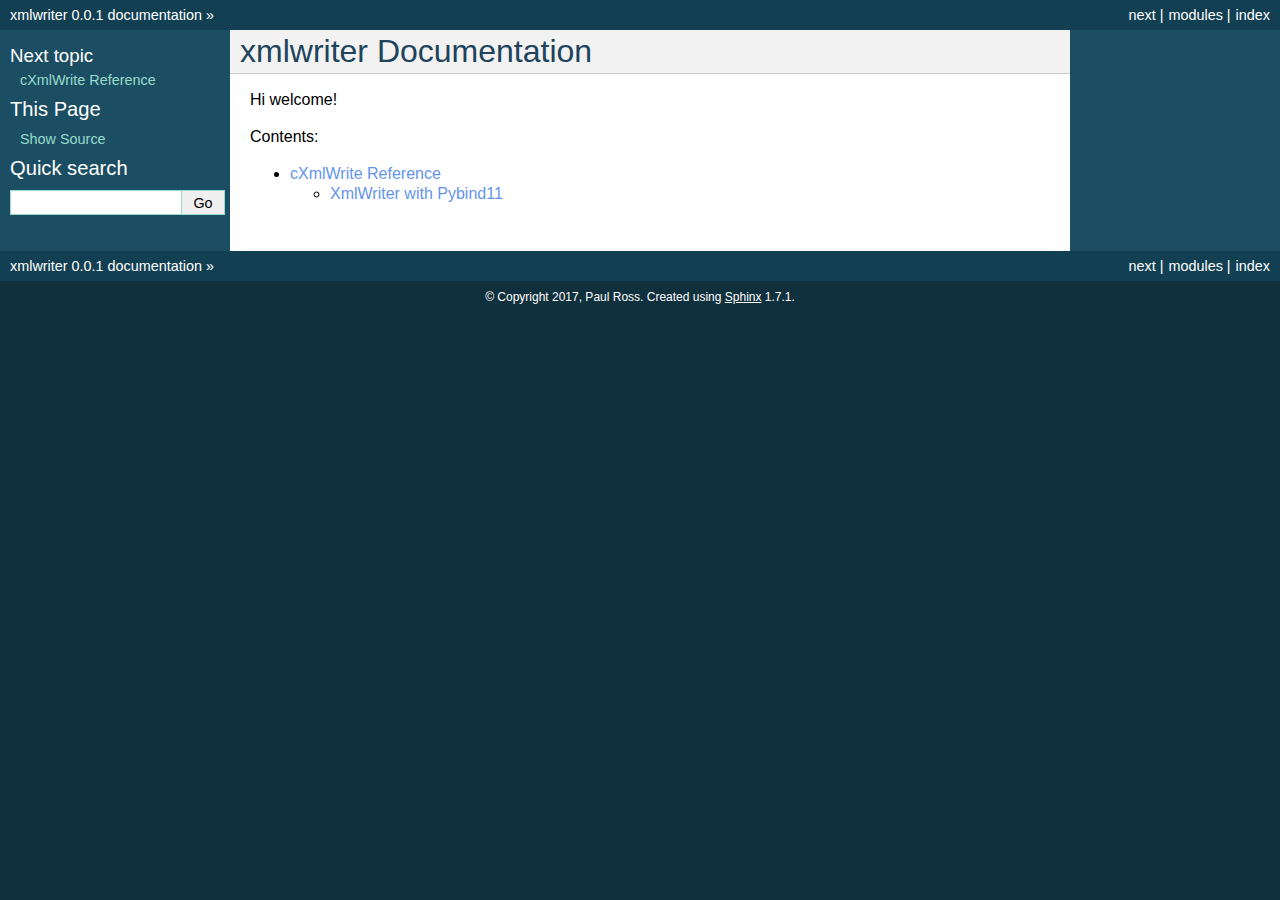
<file: docs/index.html>
<!DOCTYPE html PUBLIC "-//W3C//DTD XHTML 1.0 Transitional//EN"
  "http://www.w3.org/TR/xhtml1/DTD/xhtml1-transitional.dtd">

<html xmlns="http://www.w3.org/1999/xhtml">
  <head>
    <meta http-equiv="X-UA-Compatible" content="IE=Edge" />
    <meta http-equiv="Content-Type" content="text/html; charset=utf-8" />
    <title>xmlwriter Documentation &#8212; xmlwriter 0.0.1 documentation</title>
    <link rel="stylesheet" href="_static/classic.css" type="text/css" />
    <link rel="stylesheet" href="_static/pygments.css" type="text/css" />
    <script type="text/javascript" src="_static/documentation_options.js"></script>
    <script type="text/javascript" src="_static/jquery.js"></script>
    <script type="text/javascript" src="_static/underscore.js"></script>
    <script type="text/javascript" src="_static/doctools.js"></script>
    <link rel="index" title="Index" href="genindex.html" />
    <link rel="search" title="Search" href="search.html" />
    <link rel="next" title="cXmlWrite Reference" href="cXmlWrite.html" /> 
  </head><body>
    <div class="related" role="navigation" aria-label="related navigation">
      <h3>Navigation</h3>
      <ul>
        <li class="right" style="margin-right: 10px">
          <a href="genindex.html" title="General Index"
             accesskey="I">index</a></li>
        <li class="right" >
          <a href="py-modindex.html" title="Python Module Index"
             >modules</a> |</li>
        <li class="right" >
          <a href="cXmlWrite.html" title="cXmlWrite Reference"
             accesskey="N">next</a> |</li>
        <li class="nav-item nav-item-0"><a href="#">xmlwriter 0.0.1 documentation</a> &#187;</li> 
      </ul>
    </div>  

    <div class="document">
      <div class="documentwrapper">
        <div class="bodywrapper">
          <div class="body" role="main">
            
  <div class="section" id="xmlwriter-documentation">
<h1>xmlwriter Documentation<a class="headerlink" href="#xmlwriter-documentation" title="Permalink to this headline">¶</a></h1>
<p>Hi welcome!</p>
<p>Contents:</p>
<div class="toctree-wrapper compound">
<ul>
<li class="toctree-l1"><a class="reference internal" href="cXmlWrite.html">cXmlWrite Reference</a><ul>
<li class="toctree-l2"><a class="reference internal" href="cXmlWrite.html#xmlwriter-with-pybind11">XmlWriter with Pybind11</a></li>
</ul>
</li>
</ul>
</div>
</div>


          </div>
        </div>
      </div>
      <div class="sphinxsidebar" role="navigation" aria-label="main navigation">
        <div class="sphinxsidebarwrapper">
  <h4>Next topic</h4>
  <p class="topless"><a href="cXmlWrite.html"
                        title="next chapter">cXmlWrite Reference</a></p>
  <div role="note" aria-label="source link">
    <h3>This Page</h3>
    <ul class="this-page-menu">
      <li><a href="_sources/index.rst.txt"
            rel="nofollow">Show Source</a></li>
    </ul>
   </div>
<div id="searchbox" style="display: none" role="search">
  <h3>Quick search</h3>
    <div class="searchformwrapper">
    <form class="search" action="search.html" method="get">
      <input type="text" name="q" />
      <input type="submit" value="Go" />
      <input type="hidden" name="check_keywords" value="yes" />
      <input type="hidden" name="area" value="default" />
    </form>
    </div>
</div>
<script type="text/javascript">$('#searchbox').show(0);</script>
        </div>
      </div>
      <div class="clearer"></div>
    </div>
    <div class="related" role="navigation" aria-label="related navigation">
      <h3>Navigation</h3>
      <ul>
        <li class="right" style="margin-right: 10px">
          <a href="genindex.html" title="General Index"
             >index</a></li>
        <li class="right" >
          <a href="py-modindex.html" title="Python Module Index"
             >modules</a> |</li>
        <li class="right" >
          <a href="cXmlWrite.html" title="cXmlWrite Reference"
             >next</a> |</li>
        <li class="nav-item nav-item-0"><a href="#">xmlwriter 0.0.1 documentation</a> &#187;</li> 
      </ul>
    </div>
    <div class="footer" role="contentinfo">
        &#169; Copyright 2017, Paul Ross.
      Created using <a href="http://sphinx-doc.org/">Sphinx</a> 1.7.1.
    </div>
  </body>
</html>
</file>
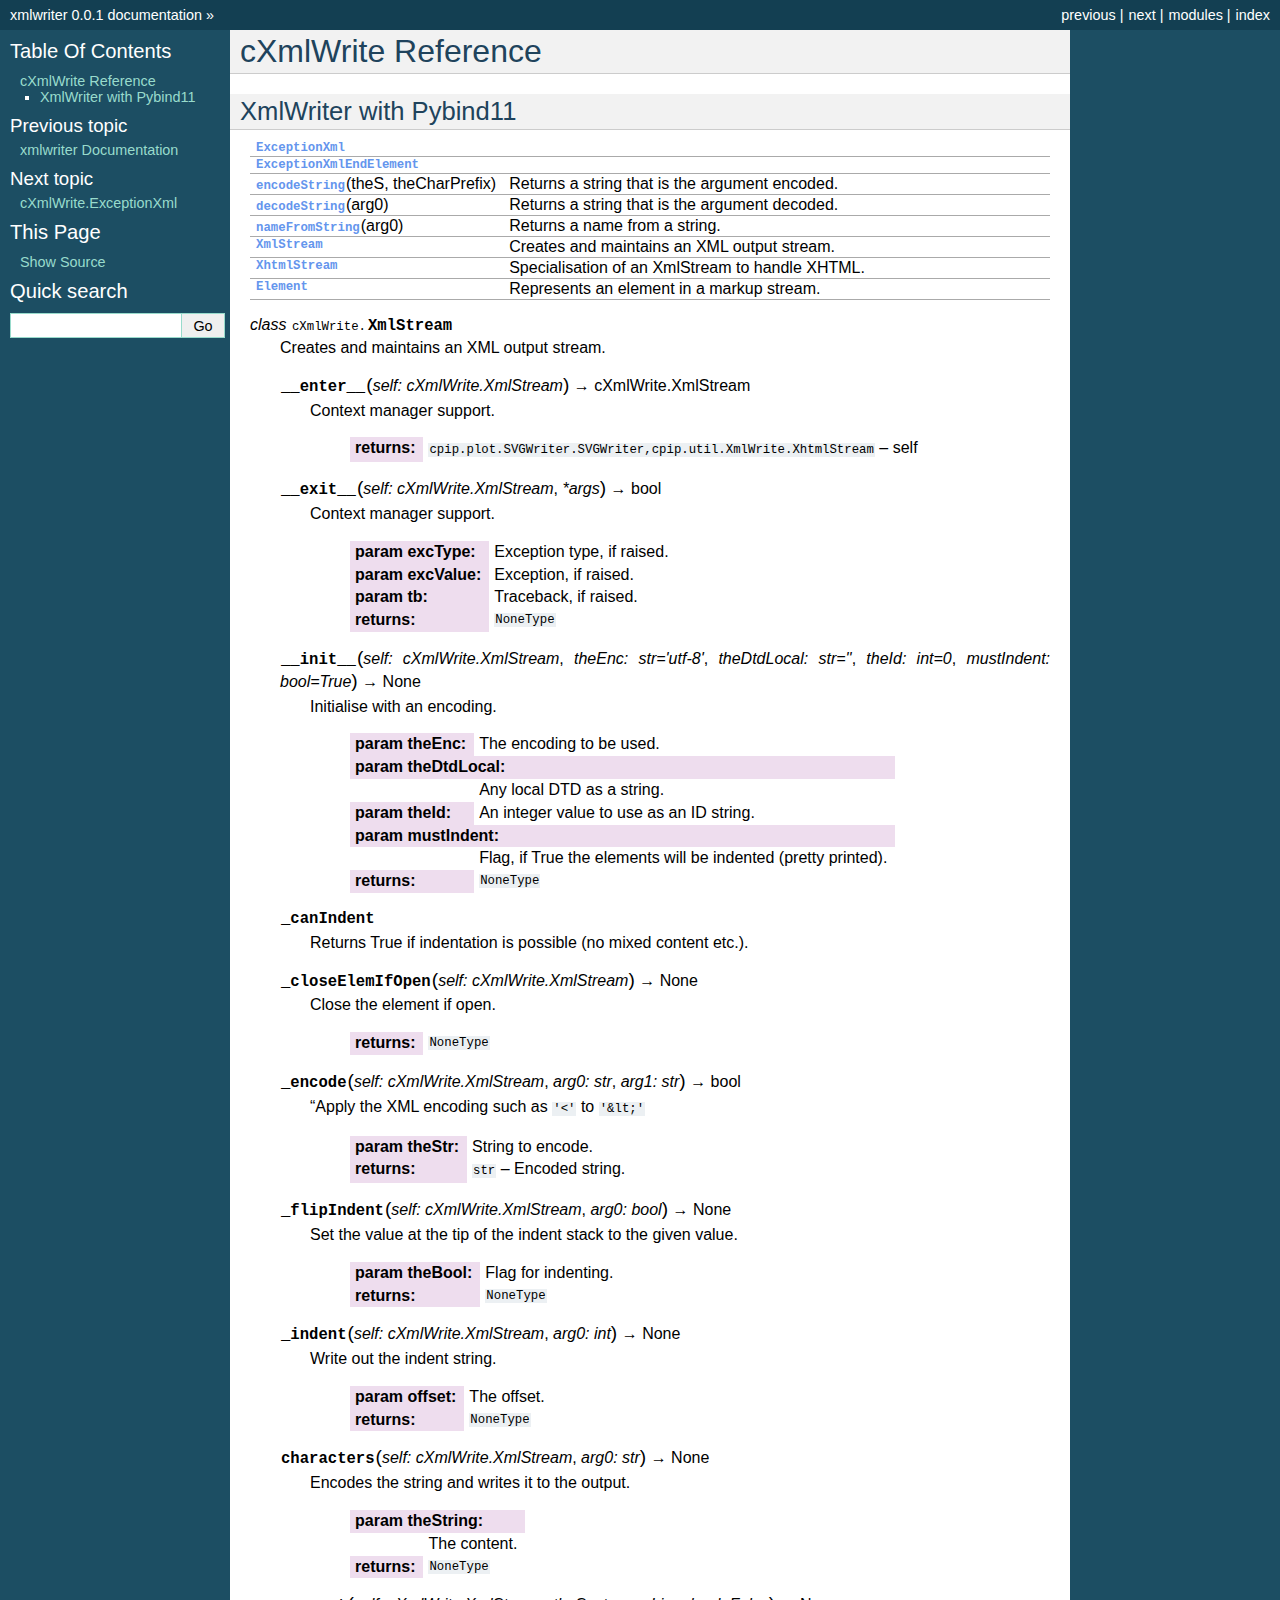
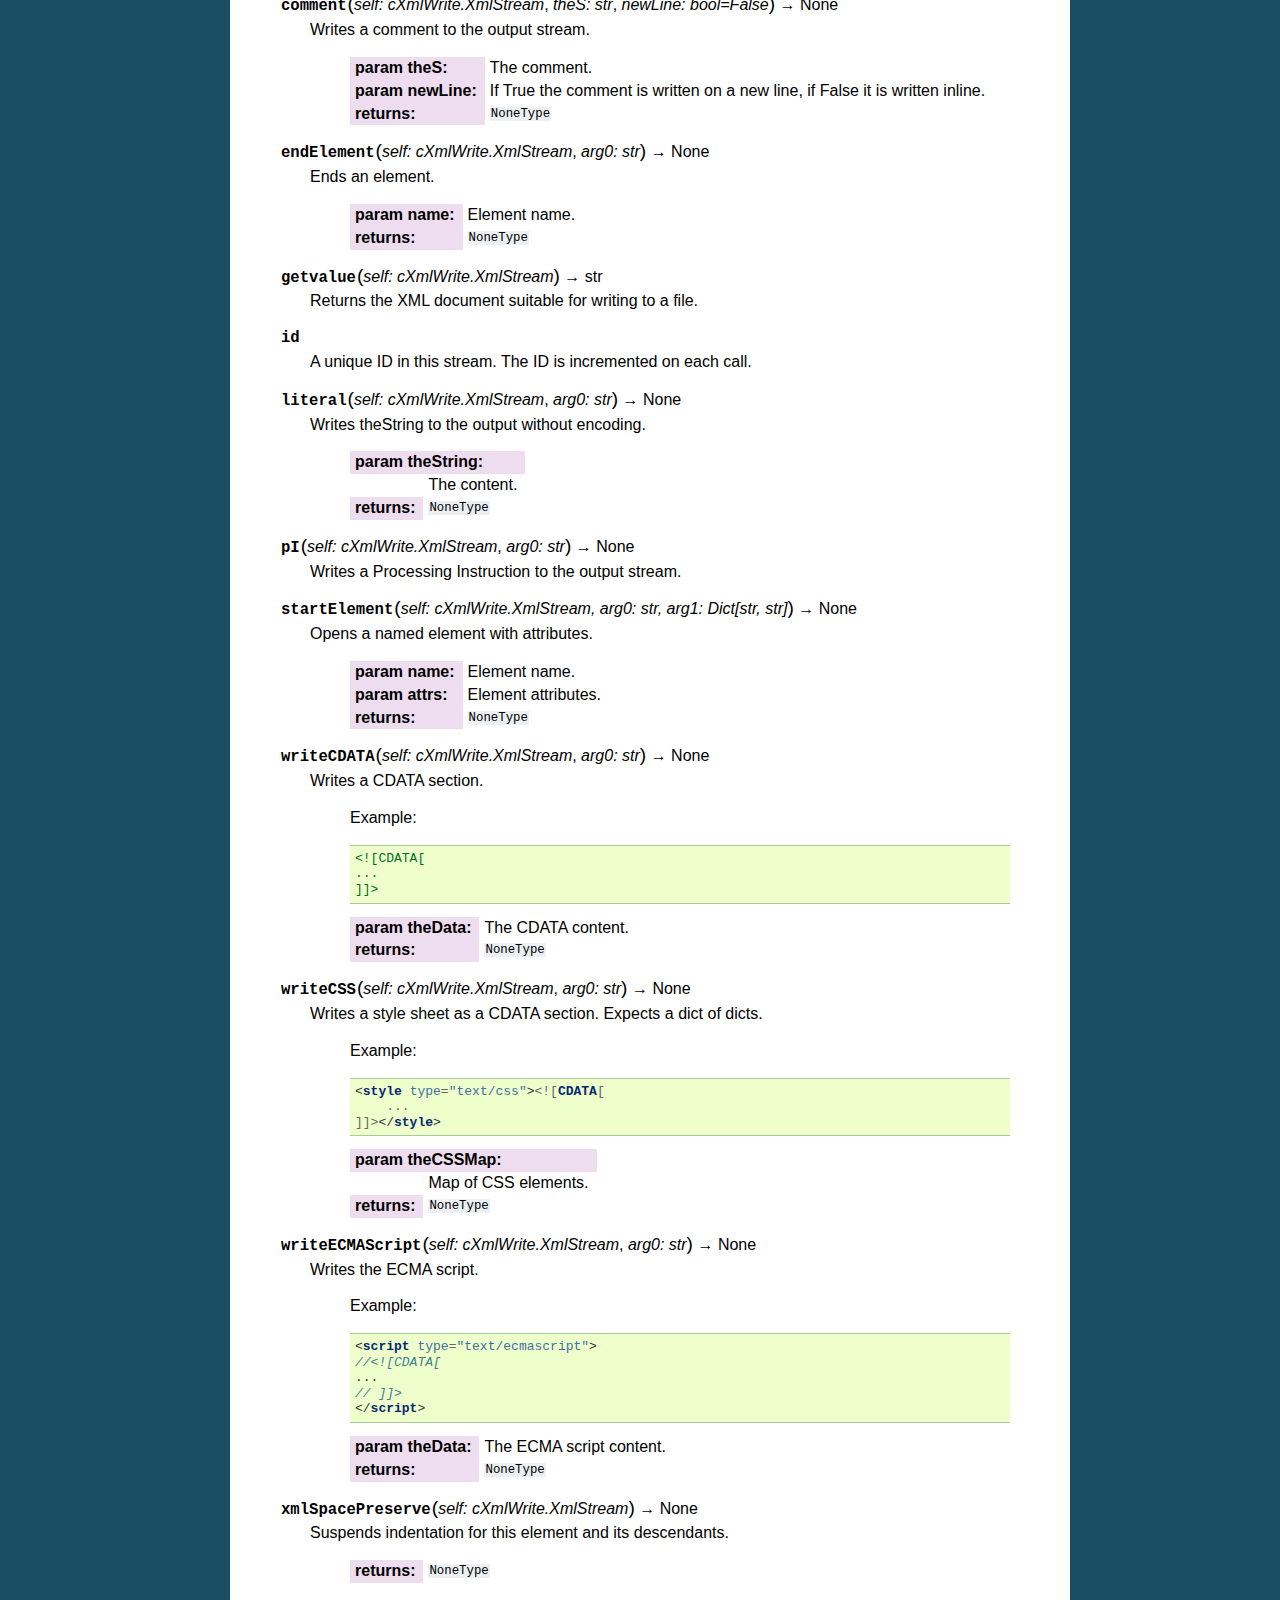
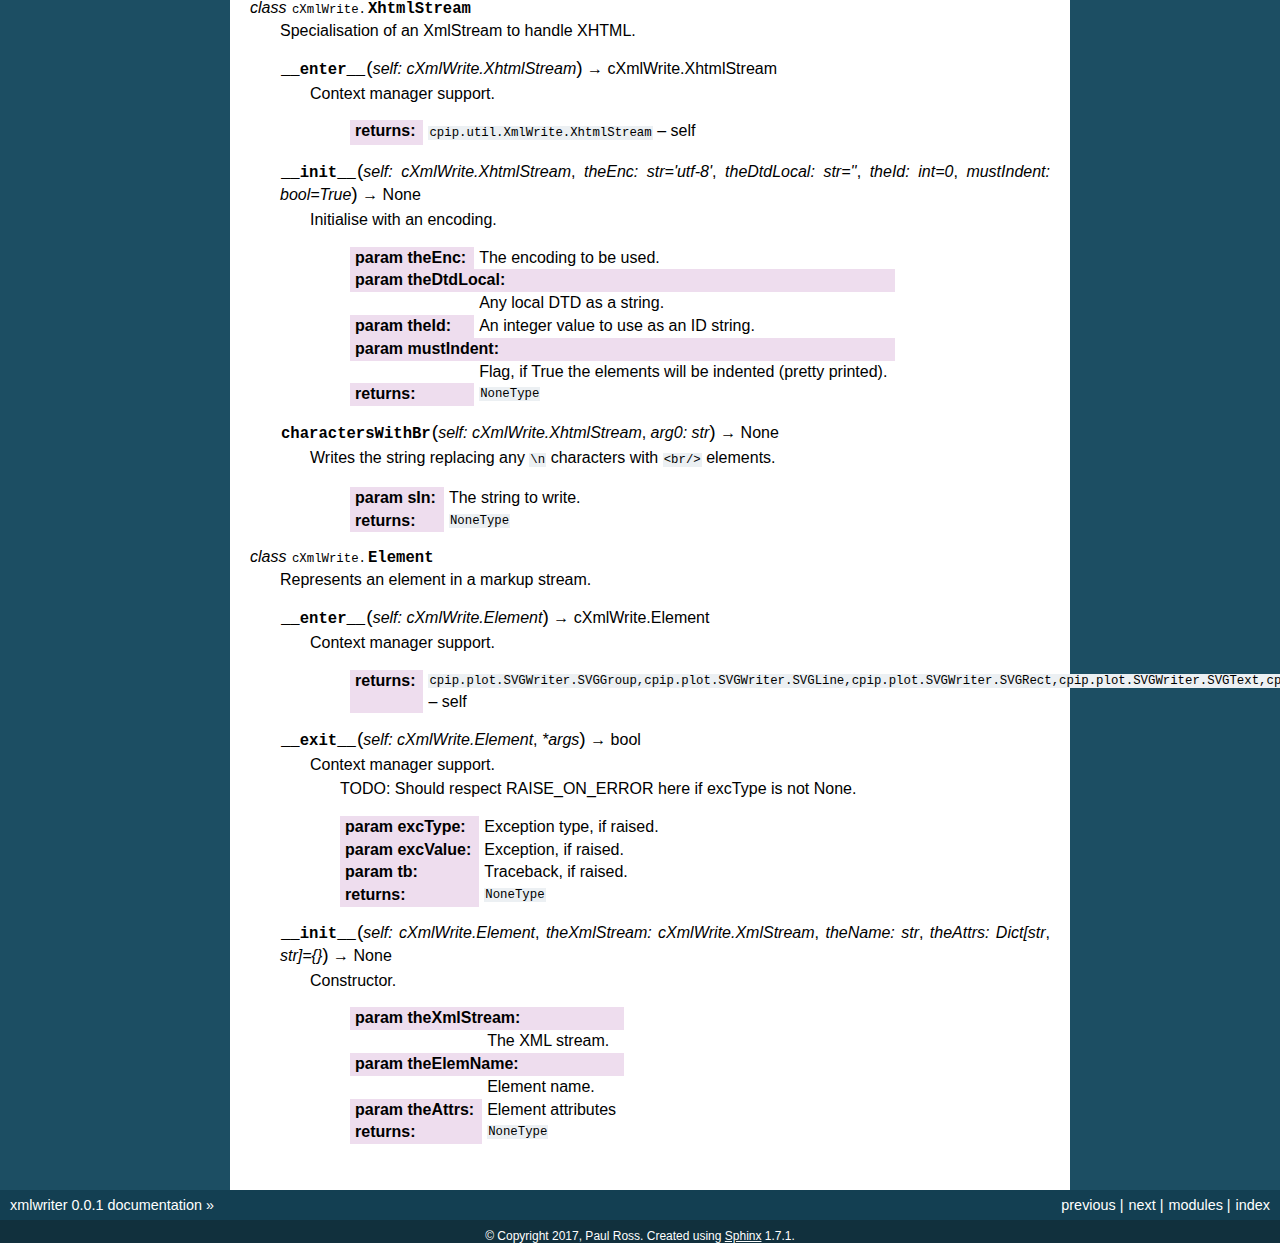
<file: docs/cXmlWrite.html>
<!DOCTYPE html PUBLIC "-//W3C//DTD XHTML 1.0 Transitional//EN"
  "http://www.w3.org/TR/xhtml1/DTD/xhtml1-transitional.dtd">

<html xmlns="http://www.w3.org/1999/xhtml">
  <head>
    <meta http-equiv="X-UA-Compatible" content="IE=Edge" />
    <meta http-equiv="Content-Type" content="text/html; charset=utf-8" />
    <title>cXmlWrite Reference &#8212; xmlwriter 0.0.1 documentation</title>
    <link rel="stylesheet" href="_static/classic.css" type="text/css" />
    <link rel="stylesheet" href="_static/pygments.css" type="text/css" />
    <script type="text/javascript" src="_static/documentation_options.js"></script>
    <script type="text/javascript" src="_static/jquery.js"></script>
    <script type="text/javascript" src="_static/underscore.js"></script>
    <script type="text/javascript" src="_static/doctools.js"></script>
    <link rel="index" title="Index" href="genindex.html" />
    <link rel="search" title="Search" href="search.html" />
    <link rel="next" title="cXmlWrite.ExceptionXml" href="_generate/cXmlWrite.ExceptionXml.html" />
    <link rel="prev" title="xmlwriter Documentation" href="index.html" /> 
  </head><body>
    <div class="related" role="navigation" aria-label="related navigation">
      <h3>Navigation</h3>
      <ul>
        <li class="right" style="margin-right: 10px">
          <a href="genindex.html" title="General Index"
             accesskey="I">index</a></li>
        <li class="right" >
          <a href="py-modindex.html" title="Python Module Index"
             >modules</a> |</li>
        <li class="right" >
          <a href="_generate/cXmlWrite.ExceptionXml.html" title="cXmlWrite.ExceptionXml"
             accesskey="N">next</a> |</li>
        <li class="right" >
          <a href="index.html" title="xmlwriter Documentation"
             accesskey="P">previous</a> |</li>
        <li class="nav-item nav-item-0"><a href="index.html">xmlwriter 0.0.1 documentation</a> &#187;</li> 
      </ul>
    </div>  

    <div class="document">
      <div class="documentwrapper">
        <div class="bodywrapper">
          <div class="body" role="main">
            
  <div class="section" id="module-cXmlWrite">
<span id="cxmlwrite-reference"></span><h1>cXmlWrite Reference<a class="headerlink" href="#module-cXmlWrite" title="Permalink to this headline">¶</a></h1>
<div class="section" id="xmlwriter-with-pybind11">
<h2>XmlWriter with Pybind11<a class="headerlink" href="#xmlwriter-with-pybind11" title="Permalink to this headline">¶</a></h2>
<table border="1" class="longtable docutils">
<colgroup>
<col width="10%" />
<col width="90%" />
</colgroup>
<tbody valign="top">
<tr class="row-odd"><td><a class="reference internal" href="_generate/cXmlWrite.ExceptionXml.html#cXmlWrite.ExceptionXml" title="cXmlWrite.ExceptionXml"><code class="xref py py-obj docutils literal notranslate"><span class="pre">ExceptionXml</span></code></a></td>
<td></td>
</tr>
<tr class="row-even"><td><a class="reference internal" href="_generate/cXmlWrite.ExceptionXmlEndElement.html#cXmlWrite.ExceptionXmlEndElement" title="cXmlWrite.ExceptionXmlEndElement"><code class="xref py py-obj docutils literal notranslate"><span class="pre">ExceptionXmlEndElement</span></code></a></td>
<td></td>
</tr>
<tr class="row-odd"><td><a class="reference internal" href="_generate/cXmlWrite.encodeString.html#cXmlWrite.encodeString" title="cXmlWrite.encodeString"><code class="xref py py-obj docutils literal notranslate"><span class="pre">encodeString</span></code></a>(theS,&nbsp;theCharPrefix)</td>
<td>Returns a string that is the argument encoded.</td>
</tr>
<tr class="row-even"><td><a class="reference internal" href="_generate/cXmlWrite.decodeString.html#cXmlWrite.decodeString" title="cXmlWrite.decodeString"><code class="xref py py-obj docutils literal notranslate"><span class="pre">decodeString</span></code></a>(arg0)</td>
<td>Returns a string that is the argument decoded.</td>
</tr>
<tr class="row-odd"><td><a class="reference internal" href="_generate/cXmlWrite.nameFromString.html#cXmlWrite.nameFromString" title="cXmlWrite.nameFromString"><code class="xref py py-obj docutils literal notranslate"><span class="pre">nameFromString</span></code></a>(arg0)</td>
<td>Returns a name from a string.</td>
</tr>
<tr class="row-even"><td><a class="reference internal" href="#cXmlWrite.XmlStream" title="cXmlWrite.XmlStream"><code class="xref py py-obj docutils literal notranslate"><span class="pre">XmlStream</span></code></a></td>
<td>Creates and maintains an XML output stream.</td>
</tr>
<tr class="row-odd"><td><a class="reference internal" href="#cXmlWrite.XhtmlStream" title="cXmlWrite.XhtmlStream"><code class="xref py py-obj docutils literal notranslate"><span class="pre">XhtmlStream</span></code></a></td>
<td>Specialisation of an XmlStream to handle XHTML.</td>
</tr>
<tr class="row-even"><td><a class="reference internal" href="#cXmlWrite.Element" title="cXmlWrite.Element"><code class="xref py py-obj docutils literal notranslate"><span class="pre">Element</span></code></a></td>
<td>Represents an element in a markup stream.</td>
</tr>
</tbody>
</table>
</div>
<dl class="class">
<dt id="cXmlWrite.XmlStream">
<em class="property">class </em><code class="descclassname">cXmlWrite.</code><code class="descname">XmlStream</code><a class="headerlink" href="#cXmlWrite.XmlStream" title="Permalink to this definition">¶</a></dt>
<dd><p>Creates and maintains an XML output stream.</p>
<dl class="method">
<dt id="cXmlWrite.XmlStream.__enter__">
<code class="descname">__enter__</code><span class="sig-paren">(</span><em>self: cXmlWrite.XmlStream</em><span class="sig-paren">)</span> &#x2192; cXmlWrite.XmlStream<a class="headerlink" href="#cXmlWrite.XmlStream.__enter__" title="Permalink to this definition">¶</a></dt>
<dd><p>Context manager support.</p>
<blockquote>
<div><table class="docutils field-list" frame="void" rules="none">
<col class="field-name" />
<col class="field-body" />
<tbody valign="top">
<tr class="field-odd field"><th class="field-name">returns:</th><td class="field-body"><code class="docutils literal notranslate"><span class="pre">cpip.plot.SVGWriter.SVGWriter,cpip.util.XmlWrite.XhtmlStream</span></code> – self</td>
</tr>
</tbody>
</table>
</div></blockquote>
</dd></dl>

<dl class="method">
<dt id="cXmlWrite.XmlStream.__exit__">
<code class="descname">__exit__</code><span class="sig-paren">(</span><em>self: cXmlWrite.XmlStream</em>, <em>*args</em><span class="sig-paren">)</span> &#x2192; bool<a class="headerlink" href="#cXmlWrite.XmlStream.__exit__" title="Permalink to this definition">¶</a></dt>
<dd><p>Context manager support.</p>
<blockquote>
<div><table class="docutils field-list" frame="void" rules="none">
<col class="field-name" />
<col class="field-body" />
<tbody valign="top">
<tr class="field-odd field"><th class="field-name">param excType:</th><td class="field-body">Exception type, if raised.</td>
</tr>
<tr class="field-even field"><th class="field-name">param excValue:</th><td class="field-body">Exception, if raised.</td>
</tr>
<tr class="field-odd field"><th class="field-name">param tb:</th><td class="field-body">Traceback, if raised.</td>
</tr>
<tr class="field-even field"><th class="field-name">returns:</th><td class="field-body"><code class="docutils literal notranslate"><span class="pre">NoneType</span></code></td>
</tr>
</tbody>
</table>
</div></blockquote>
</dd></dl>

<dl class="method">
<dt id="cXmlWrite.XmlStream.__init__">
<code class="descname">__init__</code><span class="sig-paren">(</span><em>self: cXmlWrite.XmlStream</em>, <em>theEnc: str='utf-8'</em>, <em>theDtdLocal: str=''</em>, <em>theId: int=0</em>, <em>mustIndent: bool=True</em><span class="sig-paren">)</span> &#x2192; None<a class="headerlink" href="#cXmlWrite.XmlStream.__init__" title="Permalink to this definition">¶</a></dt>
<dd><p>Initialise with an encoding.</p>
<blockquote>
<div><table class="docutils field-list" frame="void" rules="none">
<col class="field-name" />
<col class="field-body" />
<tbody valign="top">
<tr class="field-odd field"><th class="field-name">param theEnc:</th><td class="field-body">The encoding to be used.</td>
</tr>
<tr class="field-even field"><th class="field-name" colspan="2">param theDtdLocal:</th></tr>
<tr class="field-even field"><td>&#160;</td><td class="field-body">Any local DTD as a string.</td>
</tr>
<tr class="field-odd field"><th class="field-name">param theId:</th><td class="field-body">An integer value to use as an ID string.</td>
</tr>
<tr class="field-even field"><th class="field-name" colspan="2">param mustIndent:</th></tr>
<tr class="field-even field"><td>&#160;</td><td class="field-body">Flag, if True the elements will be indented (pretty printed).</td>
</tr>
<tr class="field-odd field"><th class="field-name">returns:</th><td class="field-body"><code class="docutils literal notranslate"><span class="pre">NoneType</span></code></td>
</tr>
</tbody>
</table>
</div></blockquote>
</dd></dl>

<dl class="attribute">
<dt id="cXmlWrite.XmlStream._canIndent">
<code class="descname">_canIndent</code><a class="headerlink" href="#cXmlWrite.XmlStream._canIndent" title="Permalink to this definition">¶</a></dt>
<dd><p>Returns True if indentation is possible (no mixed content etc.).</p>
</dd></dl>

<dl class="method">
<dt id="cXmlWrite.XmlStream._closeElemIfOpen">
<code class="descname">_closeElemIfOpen</code><span class="sig-paren">(</span><em>self: cXmlWrite.XmlStream</em><span class="sig-paren">)</span> &#x2192; None<a class="headerlink" href="#cXmlWrite.XmlStream._closeElemIfOpen" title="Permalink to this definition">¶</a></dt>
<dd><p>Close the element if open.</p>
<blockquote>
<div><table class="docutils field-list" frame="void" rules="none">
<col class="field-name" />
<col class="field-body" />
<tbody valign="top">
<tr class="field-odd field"><th class="field-name">returns:</th><td class="field-body"><code class="docutils literal notranslate"><span class="pre">NoneType</span></code></td>
</tr>
</tbody>
</table>
</div></blockquote>
</dd></dl>

<dl class="method">
<dt id="cXmlWrite.XmlStream._encode">
<code class="descname">_encode</code><span class="sig-paren">(</span><em>self: cXmlWrite.XmlStream</em>, <em>arg0: str</em>, <em>arg1: str</em><span class="sig-paren">)</span> &#x2192; bool<a class="headerlink" href="#cXmlWrite.XmlStream._encode" title="Permalink to this definition">¶</a></dt>
<dd><p>“Apply the XML encoding such as <code class="docutils literal notranslate"><span class="pre">'&lt;'</span></code> to <code class="docutils literal notranslate"><span class="pre">'&amp;lt;'</span></code></p>
<blockquote>
<div><table class="docutils field-list" frame="void" rules="none">
<col class="field-name" />
<col class="field-body" />
<tbody valign="top">
<tr class="field-odd field"><th class="field-name">param theStr:</th><td class="field-body">String to encode.</td>
</tr>
<tr class="field-even field"><th class="field-name">returns:</th><td class="field-body"><code class="docutils literal notranslate"><span class="pre">str</span></code> – Encoded string.</td>
</tr>
</tbody>
</table>
</div></blockquote>
</dd></dl>

<dl class="method">
<dt id="cXmlWrite.XmlStream._flipIndent">
<code class="descname">_flipIndent</code><span class="sig-paren">(</span><em>self: cXmlWrite.XmlStream</em>, <em>arg0: bool</em><span class="sig-paren">)</span> &#x2192; None<a class="headerlink" href="#cXmlWrite.XmlStream._flipIndent" title="Permalink to this definition">¶</a></dt>
<dd><p>Set the value at the tip of the indent stack to the given value.</p>
<blockquote>
<div><table class="docutils field-list" frame="void" rules="none">
<col class="field-name" />
<col class="field-body" />
<tbody valign="top">
<tr class="field-odd field"><th class="field-name">param theBool:</th><td class="field-body">Flag for indenting.</td>
</tr>
<tr class="field-even field"><th class="field-name">returns:</th><td class="field-body"><code class="docutils literal notranslate"><span class="pre">NoneType</span></code></td>
</tr>
</tbody>
</table>
</div></blockquote>
</dd></dl>

<dl class="method">
<dt id="cXmlWrite.XmlStream._indent">
<code class="descname">_indent</code><span class="sig-paren">(</span><em>self: cXmlWrite.XmlStream</em>, <em>arg0: int</em><span class="sig-paren">)</span> &#x2192; None<a class="headerlink" href="#cXmlWrite.XmlStream._indent" title="Permalink to this definition">¶</a></dt>
<dd><p>Write out the indent string.</p>
<blockquote>
<div><table class="docutils field-list" frame="void" rules="none">
<col class="field-name" />
<col class="field-body" />
<tbody valign="top">
<tr class="field-odd field"><th class="field-name">param offset:</th><td class="field-body">The offset.</td>
</tr>
<tr class="field-even field"><th class="field-name">returns:</th><td class="field-body"><code class="docutils literal notranslate"><span class="pre">NoneType</span></code></td>
</tr>
</tbody>
</table>
</div></blockquote>
</dd></dl>

<dl class="method">
<dt id="cXmlWrite.XmlStream.characters">
<code class="descname">characters</code><span class="sig-paren">(</span><em>self: cXmlWrite.XmlStream</em>, <em>arg0: str</em><span class="sig-paren">)</span> &#x2192; None<a class="headerlink" href="#cXmlWrite.XmlStream.characters" title="Permalink to this definition">¶</a></dt>
<dd><p>Encodes the string and writes it to the output.</p>
<blockquote>
<div><table class="docutils field-list" frame="void" rules="none">
<col class="field-name" />
<col class="field-body" />
<tbody valign="top">
<tr class="field-odd field"><th class="field-name" colspan="2">param theString:</th></tr>
<tr class="field-odd field"><td>&#160;</td><td class="field-body">The content.</td>
</tr>
<tr class="field-even field"><th class="field-name">returns:</th><td class="field-body"><code class="docutils literal notranslate"><span class="pre">NoneType</span></code></td>
</tr>
</tbody>
</table>
</div></blockquote>
</dd></dl>

<dl class="method">
<dt id="cXmlWrite.XmlStream.comment">
<code class="descname">comment</code><span class="sig-paren">(</span><em>self: cXmlWrite.XmlStream</em>, <em>theS: str</em>, <em>newLine: bool=False</em><span class="sig-paren">)</span> &#x2192; None<a class="headerlink" href="#cXmlWrite.XmlStream.comment" title="Permalink to this definition">¶</a></dt>
<dd><p>Writes a comment to the output stream.</p>
<blockquote>
<div><table class="docutils field-list" frame="void" rules="none">
<col class="field-name" />
<col class="field-body" />
<tbody valign="top">
<tr class="field-odd field"><th class="field-name">param theS:</th><td class="field-body">The comment.</td>
</tr>
<tr class="field-even field"><th class="field-name">param newLine:</th><td class="field-body">If True the comment is written on a new line, if False it is written inline.</td>
</tr>
<tr class="field-odd field"><th class="field-name">returns:</th><td class="field-body"><code class="docutils literal notranslate"><span class="pre">NoneType</span></code></td>
</tr>
</tbody>
</table>
</div></blockquote>
</dd></dl>

<dl class="method">
<dt id="cXmlWrite.XmlStream.endElement">
<code class="descname">endElement</code><span class="sig-paren">(</span><em>self: cXmlWrite.XmlStream</em>, <em>arg0: str</em><span class="sig-paren">)</span> &#x2192; None<a class="headerlink" href="#cXmlWrite.XmlStream.endElement" title="Permalink to this definition">¶</a></dt>
<dd><p>Ends an element.</p>
<blockquote>
<div><table class="docutils field-list" frame="void" rules="none">
<col class="field-name" />
<col class="field-body" />
<tbody valign="top">
<tr class="field-odd field"><th class="field-name">param name:</th><td class="field-body">Element name.</td>
</tr>
<tr class="field-even field"><th class="field-name">returns:</th><td class="field-body"><code class="docutils literal notranslate"><span class="pre">NoneType</span></code></td>
</tr>
</tbody>
</table>
</div></blockquote>
</dd></dl>

<dl class="method">
<dt id="cXmlWrite.XmlStream.getvalue">
<code class="descname">getvalue</code><span class="sig-paren">(</span><em>self: cXmlWrite.XmlStream</em><span class="sig-paren">)</span> &#x2192; str<a class="headerlink" href="#cXmlWrite.XmlStream.getvalue" title="Permalink to this definition">¶</a></dt>
<dd><p>Returns the XML document suitable for writing to a file.</p>
</dd></dl>

<dl class="attribute">
<dt id="cXmlWrite.XmlStream.id">
<code class="descname">id</code><a class="headerlink" href="#cXmlWrite.XmlStream.id" title="Permalink to this definition">¶</a></dt>
<dd><p>A unique ID in this stream. The ID is incremented on each call.</p>
</dd></dl>

<dl class="method">
<dt id="cXmlWrite.XmlStream.literal">
<code class="descname">literal</code><span class="sig-paren">(</span><em>self: cXmlWrite.XmlStream</em>, <em>arg0: str</em><span class="sig-paren">)</span> &#x2192; None<a class="headerlink" href="#cXmlWrite.XmlStream.literal" title="Permalink to this definition">¶</a></dt>
<dd><p>Writes theString to the output without encoding.</p>
<blockquote>
<div><table class="docutils field-list" frame="void" rules="none">
<col class="field-name" />
<col class="field-body" />
<tbody valign="top">
<tr class="field-odd field"><th class="field-name" colspan="2">param theString:</th></tr>
<tr class="field-odd field"><td>&#160;</td><td class="field-body">The content.</td>
</tr>
<tr class="field-even field"><th class="field-name">returns:</th><td class="field-body"><code class="docutils literal notranslate"><span class="pre">NoneType</span></code></td>
</tr>
</tbody>
</table>
</div></blockquote>
</dd></dl>

<dl class="method">
<dt id="cXmlWrite.XmlStream.pI">
<code class="descname">pI</code><span class="sig-paren">(</span><em>self: cXmlWrite.XmlStream</em>, <em>arg0: str</em><span class="sig-paren">)</span> &#x2192; None<a class="headerlink" href="#cXmlWrite.XmlStream.pI" title="Permalink to this definition">¶</a></dt>
<dd><p>Writes a Processing Instruction to the output stream.</p>
</dd></dl>

<dl class="method">
<dt id="cXmlWrite.XmlStream.startElement">
<code class="descname">startElement</code><span class="sig-paren">(</span><em>self: cXmlWrite.XmlStream, arg0: str, arg1: Dict[str, str]</em><span class="sig-paren">)</span> &#x2192; None<a class="headerlink" href="#cXmlWrite.XmlStream.startElement" title="Permalink to this definition">¶</a></dt>
<dd><p>Opens a named element with attributes.</p>
<blockquote>
<div><table class="docutils field-list" frame="void" rules="none">
<col class="field-name" />
<col class="field-body" />
<tbody valign="top">
<tr class="field-odd field"><th class="field-name">param name:</th><td class="field-body">Element name.</td>
</tr>
<tr class="field-even field"><th class="field-name">param attrs:</th><td class="field-body">Element attributes.</td>
</tr>
<tr class="field-odd field"><th class="field-name">returns:</th><td class="field-body"><code class="docutils literal notranslate"><span class="pre">NoneType</span></code></td>
</tr>
</tbody>
</table>
</div></blockquote>
</dd></dl>

<dl class="method">
<dt id="cXmlWrite.XmlStream.writeCDATA">
<code class="descname">writeCDATA</code><span class="sig-paren">(</span><em>self: cXmlWrite.XmlStream</em>, <em>arg0: str</em><span class="sig-paren">)</span> &#x2192; None<a class="headerlink" href="#cXmlWrite.XmlStream.writeCDATA" title="Permalink to this definition">¶</a></dt>
<dd><p>Writes a CDATA section.</p>
<blockquote>
<div><p>Example:</p>
<div class="highlight-html notranslate"><div class="highlight"><pre><span></span><span class="cp">&lt;![CDATA[</span>
<span class="cp">...</span>
<span class="cp">]]&gt;</span>
</pre></div>
</div>
<table class="docutils field-list" frame="void" rules="none">
<col class="field-name" />
<col class="field-body" />
<tbody valign="top">
<tr class="field-odd field"><th class="field-name">param theData:</th><td class="field-body">The CDATA content.</td>
</tr>
<tr class="field-even field"><th class="field-name">returns:</th><td class="field-body"><code class="docutils literal notranslate"><span class="pre">NoneType</span></code></td>
</tr>
</tbody>
</table>
</div></blockquote>
</dd></dl>

<dl class="method">
<dt id="cXmlWrite.XmlStream.writeCSS">
<code class="descname">writeCSS</code><span class="sig-paren">(</span><em>self: cXmlWrite.XmlStream</em>, <em>arg0: str</em><span class="sig-paren">)</span> &#x2192; None<a class="headerlink" href="#cXmlWrite.XmlStream.writeCSS" title="Permalink to this definition">¶</a></dt>
<dd><p>Writes a style sheet as a CDATA section. Expects a dict of dicts.</p>
<blockquote>
<div><p>Example:</p>
<div class="highlight-html notranslate"><div class="highlight"><pre><span></span><span class="p">&lt;</span><span class="nt">style</span> <span class="na">type</span><span class="o">=</span><span class="s">&quot;text/css&quot;</span><span class="p">&gt;</span><span class="o">&lt;![</span><span class="nt">CDATA</span><span class="o">[</span>
    <span class="o">...</span>
<span class="o">]]&gt;</span><span class="p">&lt;/</span><span class="nt">style</span><span class="p">&gt;</span>
</pre></div>
</div>
<table class="docutils field-list" frame="void" rules="none">
<col class="field-name" />
<col class="field-body" />
<tbody valign="top">
<tr class="field-odd field"><th class="field-name" colspan="2">param theCSSMap:</th></tr>
<tr class="field-odd field"><td>&#160;</td><td class="field-body">Map of CSS elements.</td>
</tr>
<tr class="field-even field"><th class="field-name">returns:</th><td class="field-body"><code class="docutils literal notranslate"><span class="pre">NoneType</span></code></td>
</tr>
</tbody>
</table>
</div></blockquote>
</dd></dl>

<dl class="method">
<dt id="cXmlWrite.XmlStream.writeECMAScript">
<code class="descname">writeECMAScript</code><span class="sig-paren">(</span><em>self: cXmlWrite.XmlStream</em>, <em>arg0: str</em><span class="sig-paren">)</span> &#x2192; None<a class="headerlink" href="#cXmlWrite.XmlStream.writeECMAScript" title="Permalink to this definition">¶</a></dt>
<dd><p>Writes the ECMA script.</p>
<blockquote>
<div><p>Example:</p>
<div class="highlight-html notranslate"><div class="highlight"><pre><span></span><span class="p">&lt;</span><span class="nt">script</span> <span class="na">type</span><span class="o">=</span><span class="s">&quot;text/ecmascript&quot;</span><span class="p">&gt;</span>
<span class="c1">//&lt;![CDATA[</span>
<span class="p">...</span>
<span class="c1">// ]]&gt;</span>
<span class="p">&lt;/</span><span class="nt">script</span><span class="p">&gt;</span>
</pre></div>
</div>
<table class="docutils field-list" frame="void" rules="none">
<col class="field-name" />
<col class="field-body" />
<tbody valign="top">
<tr class="field-odd field"><th class="field-name">param theData:</th><td class="field-body">The ECMA script content.</td>
</tr>
<tr class="field-even field"><th class="field-name">returns:</th><td class="field-body"><code class="docutils literal notranslate"><span class="pre">NoneType</span></code></td>
</tr>
</tbody>
</table>
</div></blockquote>
</dd></dl>

<dl class="method">
<dt id="cXmlWrite.XmlStream.xmlSpacePreserve">
<code class="descname">xmlSpacePreserve</code><span class="sig-paren">(</span><em>self: cXmlWrite.XmlStream</em><span class="sig-paren">)</span> &#x2192; None<a class="headerlink" href="#cXmlWrite.XmlStream.xmlSpacePreserve" title="Permalink to this definition">¶</a></dt>
<dd><p>Suspends indentation for this element and its descendants.</p>
<blockquote>
<div><table class="docutils field-list" frame="void" rules="none">
<col class="field-name" />
<col class="field-body" />
<tbody valign="top">
<tr class="field-odd field"><th class="field-name">returns:</th><td class="field-body"><code class="docutils literal notranslate"><span class="pre">NoneType</span></code></td>
</tr>
</tbody>
</table>
</div></blockquote>
</dd></dl>

</dd></dl>

<dl class="class">
<dt id="cXmlWrite.XhtmlStream">
<em class="property">class </em><code class="descclassname">cXmlWrite.</code><code class="descname">XhtmlStream</code><a class="headerlink" href="#cXmlWrite.XhtmlStream" title="Permalink to this definition">¶</a></dt>
<dd><p>Specialisation of an XmlStream to handle XHTML.</p>
<dl class="method">
<dt id="cXmlWrite.XhtmlStream.__enter__">
<code class="descname">__enter__</code><span class="sig-paren">(</span><em>self: cXmlWrite.XhtmlStream</em><span class="sig-paren">)</span> &#x2192; cXmlWrite.XhtmlStream<a class="headerlink" href="#cXmlWrite.XhtmlStream.__enter__" title="Permalink to this definition">¶</a></dt>
<dd><p>Context manager support.</p>
<blockquote>
<div><table class="docutils field-list" frame="void" rules="none">
<col class="field-name" />
<col class="field-body" />
<tbody valign="top">
<tr class="field-odd field"><th class="field-name">returns:</th><td class="field-body"><code class="docutils literal notranslate"><span class="pre">cpip.util.XmlWrite.XhtmlStream</span></code> – self</td>
</tr>
</tbody>
</table>
</div></blockquote>
</dd></dl>

<dl class="method">
<dt id="cXmlWrite.XhtmlStream.__init__">
<code class="descname">__init__</code><span class="sig-paren">(</span><em>self: cXmlWrite.XhtmlStream</em>, <em>theEnc: str='utf-8'</em>, <em>theDtdLocal: str=''</em>, <em>theId: int=0</em>, <em>mustIndent: bool=True</em><span class="sig-paren">)</span> &#x2192; None<a class="headerlink" href="#cXmlWrite.XhtmlStream.__init__" title="Permalink to this definition">¶</a></dt>
<dd><p>Initialise with an encoding.</p>
<blockquote>
<div><table class="docutils field-list" frame="void" rules="none">
<col class="field-name" />
<col class="field-body" />
<tbody valign="top">
<tr class="field-odd field"><th class="field-name">param theEnc:</th><td class="field-body">The encoding to be used.</td>
</tr>
<tr class="field-even field"><th class="field-name" colspan="2">param theDtdLocal:</th></tr>
<tr class="field-even field"><td>&#160;</td><td class="field-body">Any local DTD as a string.</td>
</tr>
<tr class="field-odd field"><th class="field-name">param theId:</th><td class="field-body">An integer value to use as an ID string.</td>
</tr>
<tr class="field-even field"><th class="field-name" colspan="2">param mustIndent:</th></tr>
<tr class="field-even field"><td>&#160;</td><td class="field-body">Flag, if True the elements will be indented (pretty printed).</td>
</tr>
<tr class="field-odd field"><th class="field-name">returns:</th><td class="field-body"><code class="docutils literal notranslate"><span class="pre">NoneType</span></code></td>
</tr>
</tbody>
</table>
</div></blockquote>
</dd></dl>

<dl class="method">
<dt id="cXmlWrite.XhtmlStream.charactersWithBr">
<code class="descname">charactersWithBr</code><span class="sig-paren">(</span><em>self: cXmlWrite.XhtmlStream</em>, <em>arg0: str</em><span class="sig-paren">)</span> &#x2192; None<a class="headerlink" href="#cXmlWrite.XhtmlStream.charactersWithBr" title="Permalink to this definition">¶</a></dt>
<dd><p>Writes the string replacing any <code class="docutils literal notranslate"><span class="pre">\n</span></code> characters with <code class="docutils literal notranslate"><span class="pre">&lt;br/&gt;</span></code> elements.</p>
<blockquote>
<div><table class="docutils field-list" frame="void" rules="none">
<col class="field-name" />
<col class="field-body" />
<tbody valign="top">
<tr class="field-odd field"><th class="field-name">param sIn:</th><td class="field-body">The string to write.</td>
</tr>
<tr class="field-even field"><th class="field-name">returns:</th><td class="field-body"><code class="docutils literal notranslate"><span class="pre">NoneType</span></code></td>
</tr>
</tbody>
</table>
</div></blockquote>
</dd></dl>

</dd></dl>

<dl class="class">
<dt id="cXmlWrite.Element">
<em class="property">class </em><code class="descclassname">cXmlWrite.</code><code class="descname">Element</code><a class="headerlink" href="#cXmlWrite.Element" title="Permalink to this definition">¶</a></dt>
<dd><p>Represents an element in a markup stream.</p>
<dl class="method">
<dt id="cXmlWrite.Element.__enter__">
<code class="descname">__enter__</code><span class="sig-paren">(</span><em>self: cXmlWrite.Element</em><span class="sig-paren">)</span> &#x2192; cXmlWrite.Element<a class="headerlink" href="#cXmlWrite.Element.__enter__" title="Permalink to this definition">¶</a></dt>
<dd><p>Context manager support.</p>
<blockquote>
<div><table class="docutils field-list" frame="void" rules="none">
<col class="field-name" />
<col class="field-body" />
<tbody valign="top">
<tr class="field-odd field"><th class="field-name">returns:</th><td class="field-body"><code class="docutils literal notranslate"><span class="pre">cpip.plot.SVGWriter.SVGGroup,cpip.plot.SVGWriter.SVGLine,cpip.plot.SVGWriter.SVGRect,cpip.plot.SVGWriter.SVGText,cpip.util.XmlWrite.Element</span></code> – self</td>
</tr>
</tbody>
</table>
</div></blockquote>
</dd></dl>

<dl class="method">
<dt id="cXmlWrite.Element.__exit__">
<code class="descname">__exit__</code><span class="sig-paren">(</span><em>self: cXmlWrite.Element</em>, <em>*args</em><span class="sig-paren">)</span> &#x2192; bool<a class="headerlink" href="#cXmlWrite.Element.__exit__" title="Permalink to this definition">¶</a></dt>
<dd><dl class="docutils">
<dt>Context manager support.</dt>
<dd><p class="first">TODO: Should respect RAISE_ON_ERROR here if excType is not None.</p>
<table class="last docutils field-list" frame="void" rules="none">
<col class="field-name" />
<col class="field-body" />
<tbody valign="top">
<tr class="field-odd field"><th class="field-name">param excType:</th><td class="field-body">Exception type, if raised.</td>
</tr>
<tr class="field-even field"><th class="field-name">param excValue:</th><td class="field-body">Exception, if raised.</td>
</tr>
<tr class="field-odd field"><th class="field-name">param tb:</th><td class="field-body">Traceback, if raised.</td>
</tr>
<tr class="field-even field"><th class="field-name">returns:</th><td class="field-body"><code class="docutils literal notranslate"><span class="pre">NoneType</span></code></td>
</tr>
</tbody>
</table>
</dd>
</dl>
</dd></dl>

<dl class="method">
<dt id="cXmlWrite.Element.__init__">
<code class="descname">__init__</code><span class="sig-paren">(</span><em>self: cXmlWrite.Element</em>, <em>theXmlStream: cXmlWrite.XmlStream</em>, <em>theName: str</em>, <em>theAttrs: Dict[str</em>, <em>str]={}</em><span class="sig-paren">)</span> &#x2192; None<a class="headerlink" href="#cXmlWrite.Element.__init__" title="Permalink to this definition">¶</a></dt>
<dd><p>Constructor.</p>
<blockquote>
<div><table class="docutils field-list" frame="void" rules="none">
<col class="field-name" />
<col class="field-body" />
<tbody valign="top">
<tr class="field-odd field"><th class="field-name" colspan="2">param theXmlStream:</th></tr>
<tr class="field-odd field"><td>&#160;</td><td class="field-body">The XML stream.</td>
</tr>
<tr class="field-even field"><th class="field-name" colspan="2">param theElemName:</th></tr>
<tr class="field-even field"><td>&#160;</td><td class="field-body">Element name.</td>
</tr>
<tr class="field-odd field"><th class="field-name">param theAttrs:</th><td class="field-body">Element attributes</td>
</tr>
<tr class="field-even field"><th class="field-name">returns:</th><td class="field-body"><code class="docutils literal notranslate"><span class="pre">NoneType</span></code></td>
</tr>
</tbody>
</table>
</div></blockquote>
</dd></dl>

</dd></dl>

</div>


          </div>
        </div>
      </div>
      <div class="sphinxsidebar" role="navigation" aria-label="main navigation">
        <div class="sphinxsidebarwrapper">
  <h3><a href="index.html">Table Of Contents</a></h3>
  <ul>
<li><a class="reference internal" href="#">cXmlWrite Reference</a><ul>
<li><a class="reference internal" href="#xmlwriter-with-pybind11">XmlWriter with Pybind11</a></li>
</ul>
</li>
</ul>

  <h4>Previous topic</h4>
  <p class="topless"><a href="index.html"
                        title="previous chapter">xmlwriter Documentation</a></p>
  <h4>Next topic</h4>
  <p class="topless"><a href="_generate/cXmlWrite.ExceptionXml.html"
                        title="next chapter">cXmlWrite.ExceptionXml</a></p>
  <div role="note" aria-label="source link">
    <h3>This Page</h3>
    <ul class="this-page-menu">
      <li><a href="_sources/cXmlWrite.rst.txt"
            rel="nofollow">Show Source</a></li>
    </ul>
   </div>
<div id="searchbox" style="display: none" role="search">
  <h3>Quick search</h3>
    <div class="searchformwrapper">
    <form class="search" action="search.html" method="get">
      <input type="text" name="q" />
      <input type="submit" value="Go" />
      <input type="hidden" name="check_keywords" value="yes" />
      <input type="hidden" name="area" value="default" />
    </form>
    </div>
</div>
<script type="text/javascript">$('#searchbox').show(0);</script>
        </div>
      </div>
      <div class="clearer"></div>
    </div>
    <div class="related" role="navigation" aria-label="related navigation">
      <h3>Navigation</h3>
      <ul>
        <li class="right" style="margin-right: 10px">
          <a href="genindex.html" title="General Index"
             >index</a></li>
        <li class="right" >
          <a href="py-modindex.html" title="Python Module Index"
             >modules</a> |</li>
        <li class="right" >
          <a href="_generate/cXmlWrite.ExceptionXml.html" title="cXmlWrite.ExceptionXml"
             >next</a> |</li>
        <li class="right" >
          <a href="index.html" title="xmlwriter Documentation"
             >previous</a> |</li>
        <li class="nav-item nav-item-0"><a href="index.html">xmlwriter 0.0.1 documentation</a> &#187;</li> 
      </ul>
    </div>
    <div class="footer" role="contentinfo">
        &#169; Copyright 2017, Paul Ross.
      Created using <a href="http://sphinx-doc.org/">Sphinx</a> 1.7.1.
    </div>
  </body>
</html>
</file>
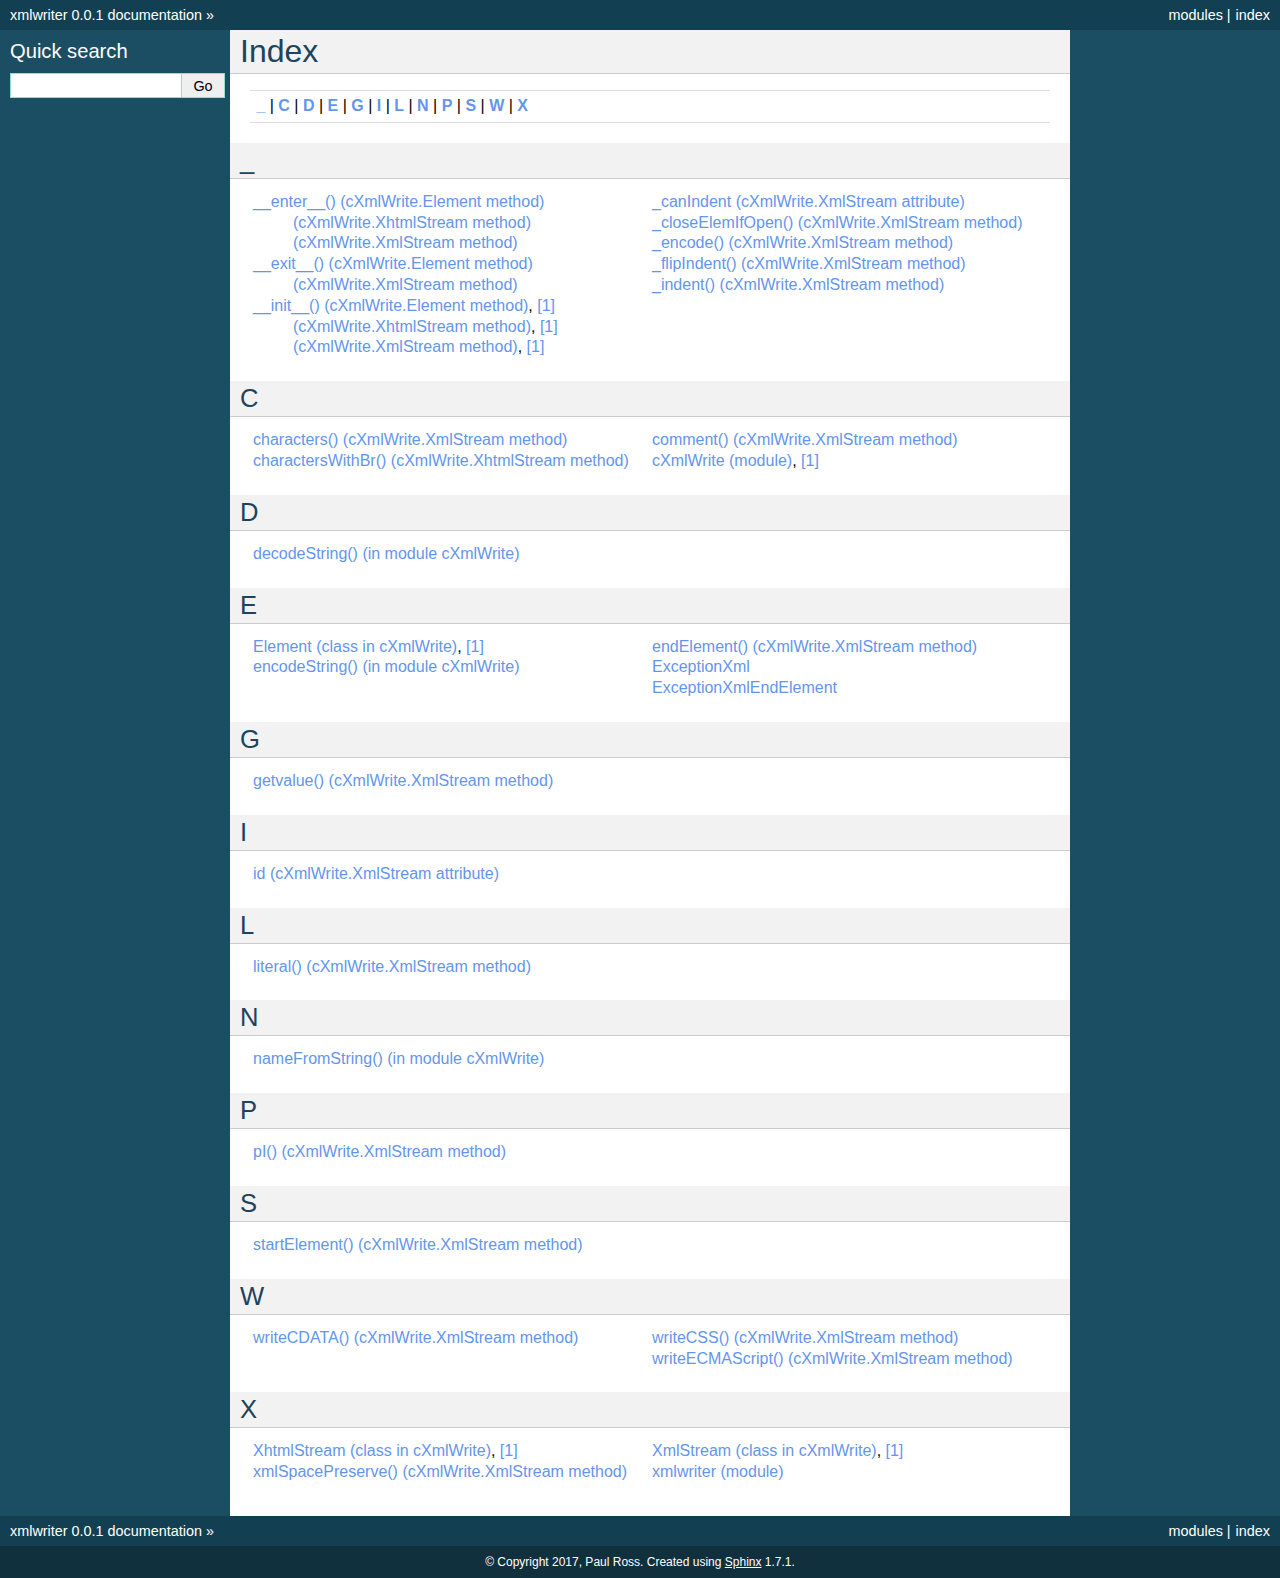
<file: docs/genindex.html>
<!DOCTYPE html PUBLIC "-//W3C//DTD XHTML 1.0 Transitional//EN"
  "http://www.w3.org/TR/xhtml1/DTD/xhtml1-transitional.dtd">

<html xmlns="http://www.w3.org/1999/xhtml">
  <head>
    <meta http-equiv="X-UA-Compatible" content="IE=Edge" />
    <meta http-equiv="Content-Type" content="text/html; charset=utf-8" />
    <title>Index &#8212; xmlwriter 0.0.1 documentation</title>
    <link rel="stylesheet" href="_static/classic.css" type="text/css" />
    <link rel="stylesheet" href="_static/pygments.css" type="text/css" />
    <script type="text/javascript" src="_static/documentation_options.js"></script>
    <script type="text/javascript" src="_static/jquery.js"></script>
    <script type="text/javascript" src="_static/underscore.js"></script>
    <script type="text/javascript" src="_static/doctools.js"></script>
    <link rel="index" title="Index" href="#" />
    <link rel="search" title="Search" href="search.html" /> 
  </head><body>
    <div class="related" role="navigation" aria-label="related navigation">
      <h3>Navigation</h3>
      <ul>
        <li class="right" style="margin-right: 10px">
          <a href="#" title="General Index"
             accesskey="I">index</a></li>
        <li class="right" >
          <a href="py-modindex.html" title="Python Module Index"
             >modules</a> |</li>
        <li class="nav-item nav-item-0"><a href="index.html">xmlwriter 0.0.1 documentation</a> &#187;</li> 
      </ul>
    </div>  

    <div class="document">
      <div class="documentwrapper">
        <div class="bodywrapper">
          <div class="body" role="main">
            

<h1 id="index">Index</h1>

<div class="genindex-jumpbox">
 <a href="#_"><strong>_</strong></a>
 | <a href="#C"><strong>C</strong></a>
 | <a href="#D"><strong>D</strong></a>
 | <a href="#E"><strong>E</strong></a>
 | <a href="#G"><strong>G</strong></a>
 | <a href="#I"><strong>I</strong></a>
 | <a href="#L"><strong>L</strong></a>
 | <a href="#N"><strong>N</strong></a>
 | <a href="#P"><strong>P</strong></a>
 | <a href="#S"><strong>S</strong></a>
 | <a href="#W"><strong>W</strong></a>
 | <a href="#X"><strong>X</strong></a>
 
</div>
<h2 id="_">_</h2>
<table style="width: 100%" class="indextable genindextable"><tr>
  <td style="width: 33%; vertical-align: top;"><ul>
      <li><a href="cXmlWrite.html#cXmlWrite.Element.__enter__">__enter__() (cXmlWrite.Element method)</a>

      <ul>
        <li><a href="cXmlWrite.html#cXmlWrite.XhtmlStream.__enter__">(cXmlWrite.XhtmlStream method)</a>
</li>
        <li><a href="cXmlWrite.html#cXmlWrite.XmlStream.__enter__">(cXmlWrite.XmlStream method)</a>
</li>
      </ul></li>
      <li><a href="cXmlWrite.html#cXmlWrite.Element.__exit__">__exit__() (cXmlWrite.Element method)</a>

      <ul>
        <li><a href="cXmlWrite.html#cXmlWrite.XmlStream.__exit__">(cXmlWrite.XmlStream method)</a>
</li>
      </ul></li>
      <li><a href="_generate/cXmlWrite.Element.html#cXmlWrite.Element.__init__">__init__() (cXmlWrite.Element method)</a>, <a href="cXmlWrite.html#cXmlWrite.Element.__init__">[1]</a>

      <ul>
        <li><a href="_generate/cXmlWrite.XhtmlStream.html#cXmlWrite.XhtmlStream.__init__">(cXmlWrite.XhtmlStream method)</a>, <a href="cXmlWrite.html#cXmlWrite.XhtmlStream.__init__">[1]</a>
</li>
        <li><a href="_generate/cXmlWrite.XmlStream.html#cXmlWrite.XmlStream.__init__">(cXmlWrite.XmlStream method)</a>, <a href="cXmlWrite.html#cXmlWrite.XmlStream.__init__">[1]</a>
</li>
      </ul></li>
  </ul></td>
  <td style="width: 33%; vertical-align: top;"><ul>
      <li><a href="cXmlWrite.html#cXmlWrite.XmlStream._canIndent">_canIndent (cXmlWrite.XmlStream attribute)</a>
</li>
      <li><a href="cXmlWrite.html#cXmlWrite.XmlStream._closeElemIfOpen">_closeElemIfOpen() (cXmlWrite.XmlStream method)</a>
</li>
      <li><a href="cXmlWrite.html#cXmlWrite.XmlStream._encode">_encode() (cXmlWrite.XmlStream method)</a>
</li>
      <li><a href="cXmlWrite.html#cXmlWrite.XmlStream._flipIndent">_flipIndent() (cXmlWrite.XmlStream method)</a>
</li>
      <li><a href="cXmlWrite.html#cXmlWrite.XmlStream._indent">_indent() (cXmlWrite.XmlStream method)</a>
</li>
  </ul></td>
</tr></table>

<h2 id="C">C</h2>
<table style="width: 100%" class="indextable genindextable"><tr>
  <td style="width: 33%; vertical-align: top;"><ul>
      <li><a href="cXmlWrite.html#cXmlWrite.XmlStream.characters">characters() (cXmlWrite.XmlStream method)</a>
</li>
      <li><a href="cXmlWrite.html#cXmlWrite.XhtmlStream.charactersWithBr">charactersWithBr() (cXmlWrite.XhtmlStream method)</a>
</li>
  </ul></td>
  <td style="width: 33%; vertical-align: top;"><ul>
      <li><a href="cXmlWrite.html#cXmlWrite.XmlStream.comment">comment() (cXmlWrite.XmlStream method)</a>
</li>
      <li><a href="cXmlWrite.html#module-cXmlWrite">cXmlWrite (module)</a>, <a href="xmlwriter.html#module-cXmlWrite">[1]</a>
</li>
  </ul></td>
</tr></table>

<h2 id="D">D</h2>
<table style="width: 100%" class="indextable genindextable"><tr>
  <td style="width: 33%; vertical-align: top;"><ul>
      <li><a href="_generate/cXmlWrite.decodeString.html#cXmlWrite.decodeString">decodeString() (in module cXmlWrite)</a>
</li>
  </ul></td>
</tr></table>

<h2 id="E">E</h2>
<table style="width: 100%" class="indextable genindextable"><tr>
  <td style="width: 33%; vertical-align: top;"><ul>
      <li><a href="_generate/cXmlWrite.Element.html#cXmlWrite.Element">Element (class in cXmlWrite)</a>, <a href="cXmlWrite.html#cXmlWrite.Element">[1]</a>
</li>
      <li><a href="_generate/cXmlWrite.encodeString.html#cXmlWrite.encodeString">encodeString() (in module cXmlWrite)</a>
</li>
  </ul></td>
  <td style="width: 33%; vertical-align: top;"><ul>
      <li><a href="cXmlWrite.html#cXmlWrite.XmlStream.endElement">endElement() (cXmlWrite.XmlStream method)</a>
</li>
      <li><a href="_generate/cXmlWrite.ExceptionXml.html#cXmlWrite.ExceptionXml">ExceptionXml</a>
</li>
      <li><a href="_generate/cXmlWrite.ExceptionXmlEndElement.html#cXmlWrite.ExceptionXmlEndElement">ExceptionXmlEndElement</a>
</li>
  </ul></td>
</tr></table>

<h2 id="G">G</h2>
<table style="width: 100%" class="indextable genindextable"><tr>
  <td style="width: 33%; vertical-align: top;"><ul>
      <li><a href="cXmlWrite.html#cXmlWrite.XmlStream.getvalue">getvalue() (cXmlWrite.XmlStream method)</a>
</li>
  </ul></td>
</tr></table>

<h2 id="I">I</h2>
<table style="width: 100%" class="indextable genindextable"><tr>
  <td style="width: 33%; vertical-align: top;"><ul>
      <li><a href="cXmlWrite.html#cXmlWrite.XmlStream.id">id (cXmlWrite.XmlStream attribute)</a>
</li>
  </ul></td>
</tr></table>

<h2 id="L">L</h2>
<table style="width: 100%" class="indextable genindextable"><tr>
  <td style="width: 33%; vertical-align: top;"><ul>
      <li><a href="cXmlWrite.html#cXmlWrite.XmlStream.literal">literal() (cXmlWrite.XmlStream method)</a>
</li>
  </ul></td>
</tr></table>

<h2 id="N">N</h2>
<table style="width: 100%" class="indextable genindextable"><tr>
  <td style="width: 33%; vertical-align: top;"><ul>
      <li><a href="_generate/cXmlWrite.nameFromString.html#cXmlWrite.nameFromString">nameFromString() (in module cXmlWrite)</a>
</li>
  </ul></td>
</tr></table>

<h2 id="P">P</h2>
<table style="width: 100%" class="indextable genindextable"><tr>
  <td style="width: 33%; vertical-align: top;"><ul>
      <li><a href="cXmlWrite.html#cXmlWrite.XmlStream.pI">pI() (cXmlWrite.XmlStream method)</a>
</li>
  </ul></td>
</tr></table>

<h2 id="S">S</h2>
<table style="width: 100%" class="indextable genindextable"><tr>
  <td style="width: 33%; vertical-align: top;"><ul>
      <li><a href="cXmlWrite.html#cXmlWrite.XmlStream.startElement">startElement() (cXmlWrite.XmlStream method)</a>
</li>
  </ul></td>
</tr></table>

<h2 id="W">W</h2>
<table style="width: 100%" class="indextable genindextable"><tr>
  <td style="width: 33%; vertical-align: top;"><ul>
      <li><a href="cXmlWrite.html#cXmlWrite.XmlStream.writeCDATA">writeCDATA() (cXmlWrite.XmlStream method)</a>
</li>
  </ul></td>
  <td style="width: 33%; vertical-align: top;"><ul>
      <li><a href="cXmlWrite.html#cXmlWrite.XmlStream.writeCSS">writeCSS() (cXmlWrite.XmlStream method)</a>
</li>
      <li><a href="cXmlWrite.html#cXmlWrite.XmlStream.writeECMAScript">writeECMAScript() (cXmlWrite.XmlStream method)</a>
</li>
  </ul></td>
</tr></table>

<h2 id="X">X</h2>
<table style="width: 100%" class="indextable genindextable"><tr>
  <td style="width: 33%; vertical-align: top;"><ul>
      <li><a href="_generate/cXmlWrite.XhtmlStream.html#cXmlWrite.XhtmlStream">XhtmlStream (class in cXmlWrite)</a>, <a href="cXmlWrite.html#cXmlWrite.XhtmlStream">[1]</a>
</li>
      <li><a href="cXmlWrite.html#cXmlWrite.XmlStream.xmlSpacePreserve">xmlSpacePreserve() (cXmlWrite.XmlStream method)</a>
</li>
  </ul></td>
  <td style="width: 33%; vertical-align: top;"><ul>
      <li><a href="_generate/cXmlWrite.XmlStream.html#cXmlWrite.XmlStream">XmlStream (class in cXmlWrite)</a>, <a href="cXmlWrite.html#cXmlWrite.XmlStream">[1]</a>
</li>
      <li><a href="xmlwriter.html#module-xmlwriter">xmlwriter (module)</a>
</li>
  </ul></td>
</tr></table>



          </div>
        </div>
      </div>
      <div class="sphinxsidebar" role="navigation" aria-label="main navigation">
        <div class="sphinxsidebarwrapper">
<div id="searchbox" style="display: none" role="search">
  <h3>Quick search</h3>
    <div class="searchformwrapper">
    <form class="search" action="search.html" method="get">
      <input type="text" name="q" />
      <input type="submit" value="Go" />
      <input type="hidden" name="check_keywords" value="yes" />
      <input type="hidden" name="area" value="default" />
    </form>
    </div>
</div>
<script type="text/javascript">$('#searchbox').show(0);</script>
        </div>
      </div>
      <div class="clearer"></div>
    </div>
    <div class="related" role="navigation" aria-label="related navigation">
      <h3>Navigation</h3>
      <ul>
        <li class="right" style="margin-right: 10px">
          <a href="#" title="General Index"
             >index</a></li>
        <li class="right" >
          <a href="py-modindex.html" title="Python Module Index"
             >modules</a> |</li>
        <li class="nav-item nav-item-0"><a href="index.html">xmlwriter 0.0.1 documentation</a> &#187;</li> 
      </ul>
    </div>
    <div class="footer" role="contentinfo">
        &#169; Copyright 2017, Paul Ross.
      Created using <a href="http://sphinx-doc.org/">Sphinx</a> 1.7.1.
    </div>
  </body>
</html>
</file>
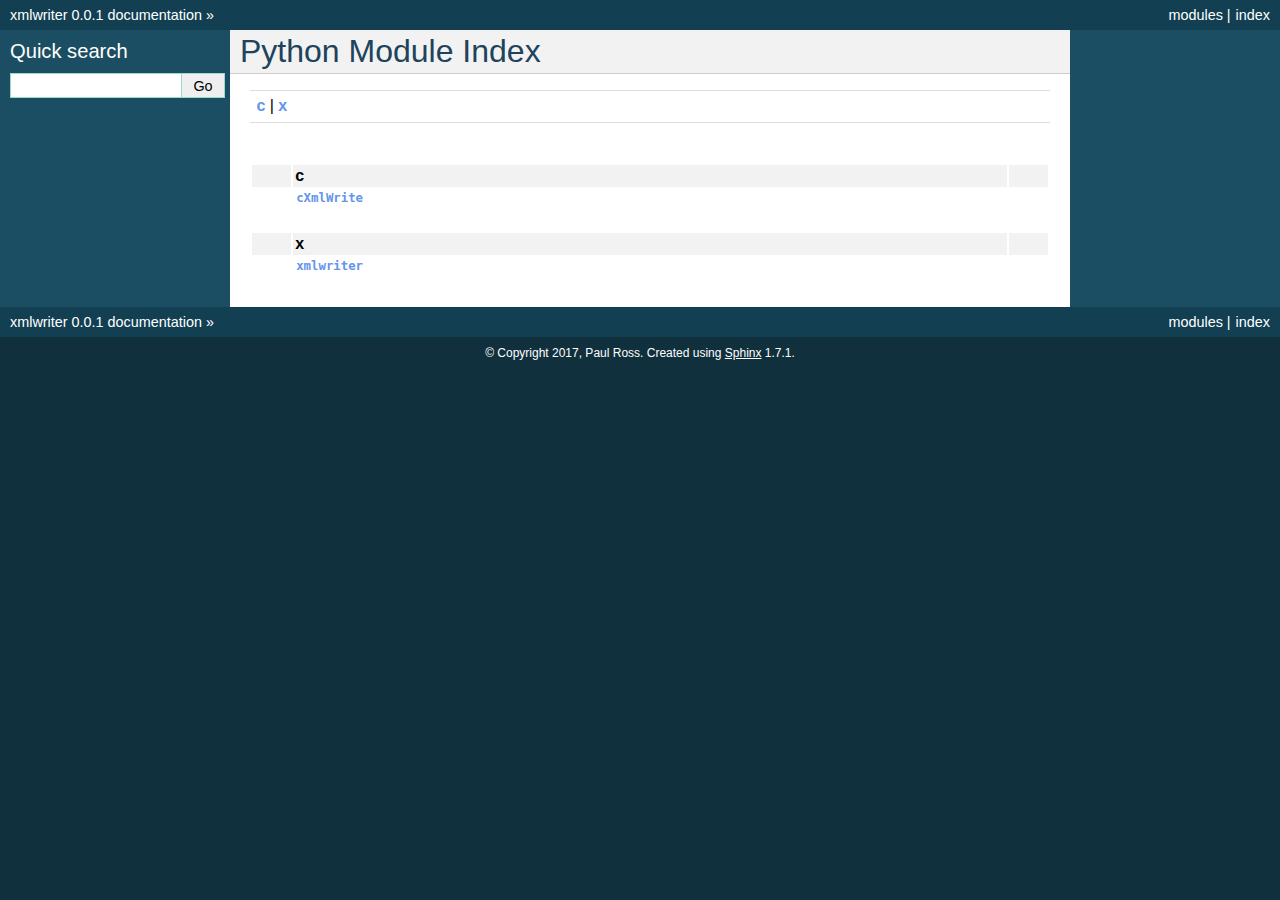
<file: docs/py-modindex.html>
<!DOCTYPE html PUBLIC "-//W3C//DTD XHTML 1.0 Transitional//EN"
  "http://www.w3.org/TR/xhtml1/DTD/xhtml1-transitional.dtd">

<html xmlns="http://www.w3.org/1999/xhtml">
  <head>
    <meta http-equiv="X-UA-Compatible" content="IE=Edge" />
    <meta http-equiv="Content-Type" content="text/html; charset=utf-8" />
    <title>Python Module Index &#8212; xmlwriter 0.0.1 documentation</title>
    <link rel="stylesheet" href="_static/classic.css" type="text/css" />
    <link rel="stylesheet" href="_static/pygments.css" type="text/css" />
    <script type="text/javascript" src="_static/documentation_options.js"></script>
    <script type="text/javascript" src="_static/jquery.js"></script>
    <script type="text/javascript" src="_static/underscore.js"></script>
    <script type="text/javascript" src="_static/doctools.js"></script>
    <link rel="index" title="Index" href="genindex.html" />
    <link rel="search" title="Search" href="search.html" />
 

    <script type="text/javascript">
      DOCUMENTATION_OPTIONS.COLLAPSE_INDEX = true;
    </script>


  </head><body>
    <div class="related" role="navigation" aria-label="related navigation">
      <h3>Navigation</h3>
      <ul>
        <li class="right" style="margin-right: 10px">
          <a href="genindex.html" title="General Index"
             accesskey="I">index</a></li>
        <li class="right" >
          <a href="#" title="Python Module Index"
             >modules</a> |</li>
        <li class="nav-item nav-item-0"><a href="index.html">xmlwriter 0.0.1 documentation</a> &#187;</li> 
      </ul>
    </div>  

    <div class="document">
      <div class="documentwrapper">
        <div class="bodywrapper">
          <div class="body" role="main">
            

   <h1>Python Module Index</h1>

   <div class="modindex-jumpbox">
   <a href="#cap-c"><strong>c</strong></a> | 
   <a href="#cap-x"><strong>x</strong></a>
   </div>

   <table class="indextable modindextable">
     <tr class="pcap"><td></td><td>&#160;</td><td></td></tr>
     <tr class="cap" id="cap-c"><td></td><td>
       <strong>c</strong></td><td></td></tr>
     <tr>
       <td></td>
       <td>
       <a href="xmlwriter.html#module-cXmlWrite"><code class="xref">cXmlWrite</code></a></td><td>
       <em></em></td></tr>
     <tr class="pcap"><td></td><td>&#160;</td><td></td></tr>
     <tr class="cap" id="cap-x"><td></td><td>
       <strong>x</strong></td><td></td></tr>
     <tr>
       <td></td>
       <td>
       <a href="xmlwriter.html#module-xmlwriter"><code class="xref">xmlwriter</code></a></td><td>
       <em></em></td></tr>
   </table>


          </div>
        </div>
      </div>
      <div class="sphinxsidebar" role="navigation" aria-label="main navigation">
        <div class="sphinxsidebarwrapper">
<div id="searchbox" style="display: none" role="search">
  <h3>Quick search</h3>
    <div class="searchformwrapper">
    <form class="search" action="search.html" method="get">
      <input type="text" name="q" />
      <input type="submit" value="Go" />
      <input type="hidden" name="check_keywords" value="yes" />
      <input type="hidden" name="area" value="default" />
    </form>
    </div>
</div>
<script type="text/javascript">$('#searchbox').show(0);</script>
        </div>
      </div>
      <div class="clearer"></div>
    </div>
    <div class="related" role="navigation" aria-label="related navigation">
      <h3>Navigation</h3>
      <ul>
        <li class="right" style="margin-right: 10px">
          <a href="genindex.html" title="General Index"
             >index</a></li>
        <li class="right" >
          <a href="#" title="Python Module Index"
             >modules</a> |</li>
        <li class="nav-item nav-item-0"><a href="index.html">xmlwriter 0.0.1 documentation</a> &#187;</li> 
      </ul>
    </div>
    <div class="footer" role="contentinfo">
        &#169; Copyright 2017, Paul Ross.
      Created using <a href="http://sphinx-doc.org/">Sphinx</a> 1.7.1.
    </div>
  </body>
</html>
</file>
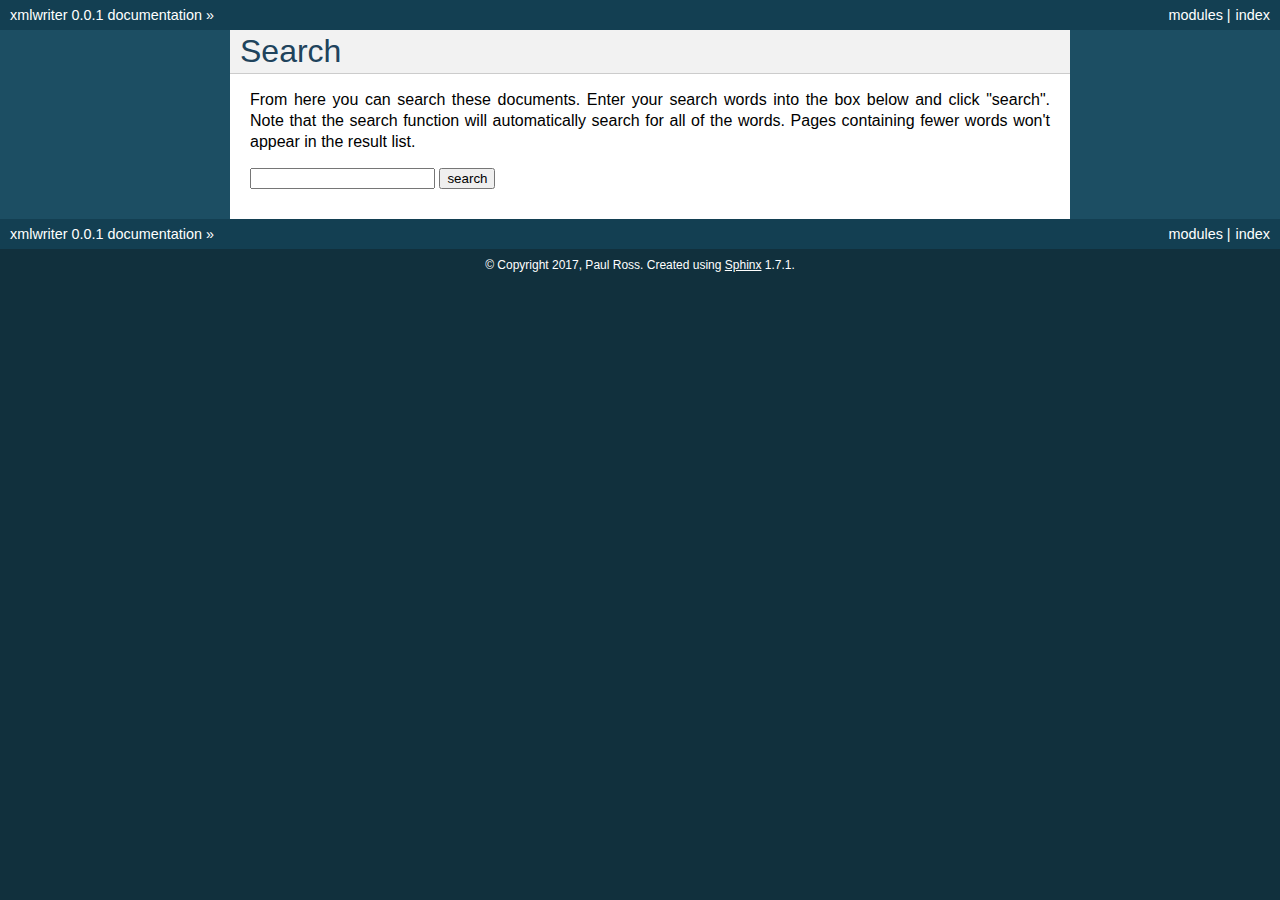
<file: docs/search.html>
<!DOCTYPE html PUBLIC "-//W3C//DTD XHTML 1.0 Transitional//EN"
  "http://www.w3.org/TR/xhtml1/DTD/xhtml1-transitional.dtd">

<html xmlns="http://www.w3.org/1999/xhtml">
  <head>
    <meta http-equiv="X-UA-Compatible" content="IE=Edge" />
    <meta http-equiv="Content-Type" content="text/html; charset=utf-8" />
    <title>Search &#8212; xmlwriter 0.0.1 documentation</title>
    <link rel="stylesheet" href="_static/classic.css" type="text/css" />
    <link rel="stylesheet" href="_static/pygments.css" type="text/css" />
    <script type="text/javascript" src="_static/documentation_options.js"></script>
    <script type="text/javascript" src="_static/jquery.js"></script>
    <script type="text/javascript" src="_static/underscore.js"></script>
    <script type="text/javascript" src="_static/doctools.js"></script>
    <script type="text/javascript" src="_static/searchtools.js"></script>
    <link rel="index" title="Index" href="genindex.html" />
    <link rel="search" title="Search" href="#" />
  <script type="text/javascript">
    jQuery(function() { Search.loadIndex("searchindex.js"); });
  </script>
  
  <script type="text/javascript" id="searchindexloader"></script>
   

  </head><body>
    <div class="related" role="navigation" aria-label="related navigation">
      <h3>Navigation</h3>
      <ul>
        <li class="right" style="margin-right: 10px">
          <a href="genindex.html" title="General Index"
             accesskey="I">index</a></li>
        <li class="right" >
          <a href="py-modindex.html" title="Python Module Index"
             >modules</a> |</li>
        <li class="nav-item nav-item-0"><a href="index.html">xmlwriter 0.0.1 documentation</a> &#187;</li> 
      </ul>
    </div>  

    <div class="document">
      <div class="documentwrapper">
        <div class="bodywrapper">
          <div class="body" role="main">
            
  <h1 id="search-documentation">Search</h1>
  <div id="fallback" class="admonition warning">
  <script type="text/javascript">$('#fallback').hide();</script>
  <p>
    Please activate JavaScript to enable the search
    functionality.
  </p>
  </div>
  <p>
    From here you can search these documents. Enter your search
    words into the box below and click "search". Note that the search
    function will automatically search for all of the words. Pages
    containing fewer words won't appear in the result list.
  </p>
  <form action="" method="get">
    <input type="text" name="q" value="" />
    <input type="submit" value="search" />
    <span id="search-progress" style="padding-left: 10px"></span>
  </form>
  
  <div id="search-results">
  
  </div>

          </div>
        </div>
      </div>
      <div class="sphinxsidebar" role="navigation" aria-label="main navigation">
        <div class="sphinxsidebarwrapper">
        </div>
      </div>
      <div class="clearer"></div>
    </div>
    <div class="related" role="navigation" aria-label="related navigation">
      <h3>Navigation</h3>
      <ul>
        <li class="right" style="margin-right: 10px">
          <a href="genindex.html" title="General Index"
             >index</a></li>
        <li class="right" >
          <a href="py-modindex.html" title="Python Module Index"
             >modules</a> |</li>
        <li class="nav-item nav-item-0"><a href="index.html">xmlwriter 0.0.1 documentation</a> &#187;</li> 
      </ul>
    </div>
    <div class="footer" role="contentinfo">
        &#169; Copyright 2017, Paul Ross.
      Created using <a href="http://sphinx-doc.org/">Sphinx</a> 1.7.1.
    </div>
  </body>
</html>
</file>
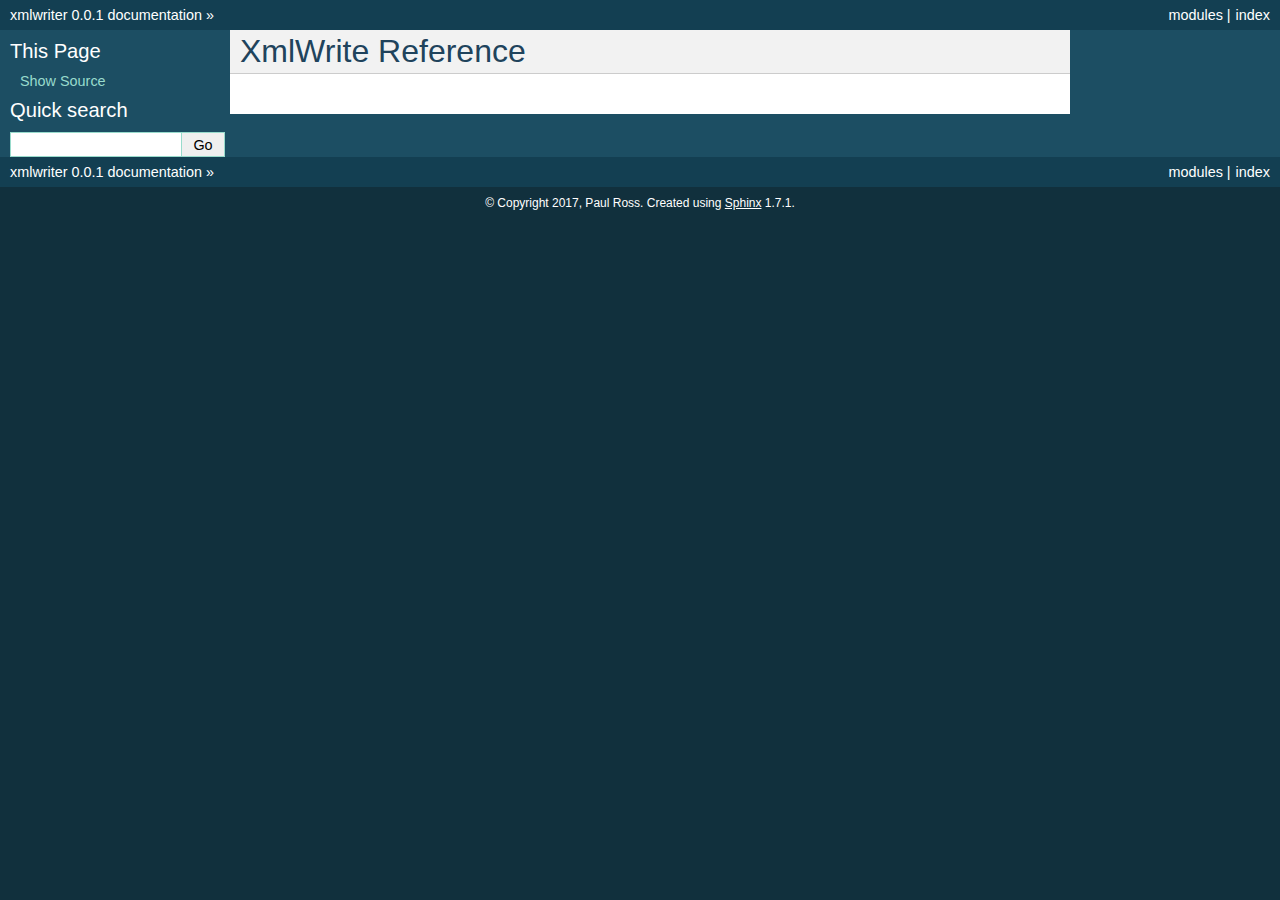
<file: docs/XmlWrite.html>
<!DOCTYPE html PUBLIC "-//W3C//DTD XHTML 1.0 Transitional//EN"
  "http://www.w3.org/TR/xhtml1/DTD/xhtml1-transitional.dtd">

<html xmlns="http://www.w3.org/1999/xhtml">
  <head>
    <meta http-equiv="X-UA-Compatible" content="IE=Edge" />
    <meta http-equiv="Content-Type" content="text/html; charset=utf-8" />
    <title>XmlWrite Reference &#8212; xmlwriter 0.0.1 documentation</title>
    <link rel="stylesheet" href="_static/classic.css" type="text/css" />
    <link rel="stylesheet" href="_static/pygments.css" type="text/css" />
    <script type="text/javascript" src="_static/documentation_options.js"></script>
    <script type="text/javascript" src="_static/jquery.js"></script>
    <script type="text/javascript" src="_static/underscore.js"></script>
    <script type="text/javascript" src="_static/doctools.js"></script>
    <link rel="index" title="Index" href="genindex.html" />
    <link rel="search" title="Search" href="search.html" /> 
  </head><body>
    <div class="related" role="navigation" aria-label="related navigation">
      <h3>Navigation</h3>
      <ul>
        <li class="right" style="margin-right: 10px">
          <a href="genindex.html" title="General Index"
             accesskey="I">index</a></li>
        <li class="right" >
          <a href="py-modindex.html" title="Python Module Index"
             >modules</a> |</li>
        <li class="nav-item nav-item-0"><a href="index.html">xmlwriter 0.0.1 documentation</a> &#187;</li> 
      </ul>
    </div>  

    <div class="document">
      <div class="documentwrapper">
        <div class="bodywrapper">
          <div class="body" role="main">
            
  <div class="section" id="xmlwrite-reference">
<h1>XmlWrite Reference<a class="headerlink" href="#xmlwrite-reference" title="Permalink to this headline">¶</a></h1>
</div>


          </div>
        </div>
      </div>
      <div class="sphinxsidebar" role="navigation" aria-label="main navigation">
        <div class="sphinxsidebarwrapper">
  <div role="note" aria-label="source link">
    <h3>This Page</h3>
    <ul class="this-page-menu">
      <li><a href="_sources/XmlWrite.rst.txt"
            rel="nofollow">Show Source</a></li>
    </ul>
   </div>
<div id="searchbox" style="display: none" role="search">
  <h3>Quick search</h3>
    <div class="searchformwrapper">
    <form class="search" action="search.html" method="get">
      <input type="text" name="q" />
      <input type="submit" value="Go" />
      <input type="hidden" name="check_keywords" value="yes" />
      <input type="hidden" name="area" value="default" />
    </form>
    </div>
</div>
<script type="text/javascript">$('#searchbox').show(0);</script>
        </div>
      </div>
      <div class="clearer"></div>
    </div>
    <div class="related" role="navigation" aria-label="related navigation">
      <h3>Navigation</h3>
      <ul>
        <li class="right" style="margin-right: 10px">
          <a href="genindex.html" title="General Index"
             >index</a></li>
        <li class="right" >
          <a href="py-modindex.html" title="Python Module Index"
             >modules</a> |</li>
        <li class="nav-item nav-item-0"><a href="index.html">xmlwriter 0.0.1 documentation</a> &#187;</li> 
      </ul>
    </div>
    <div class="footer" role="contentinfo">
        &#169; Copyright 2017, Paul Ross.
      Created using <a href="http://sphinx-doc.org/">Sphinx</a> 1.7.1.
    </div>
  </body>
</html>
</file>
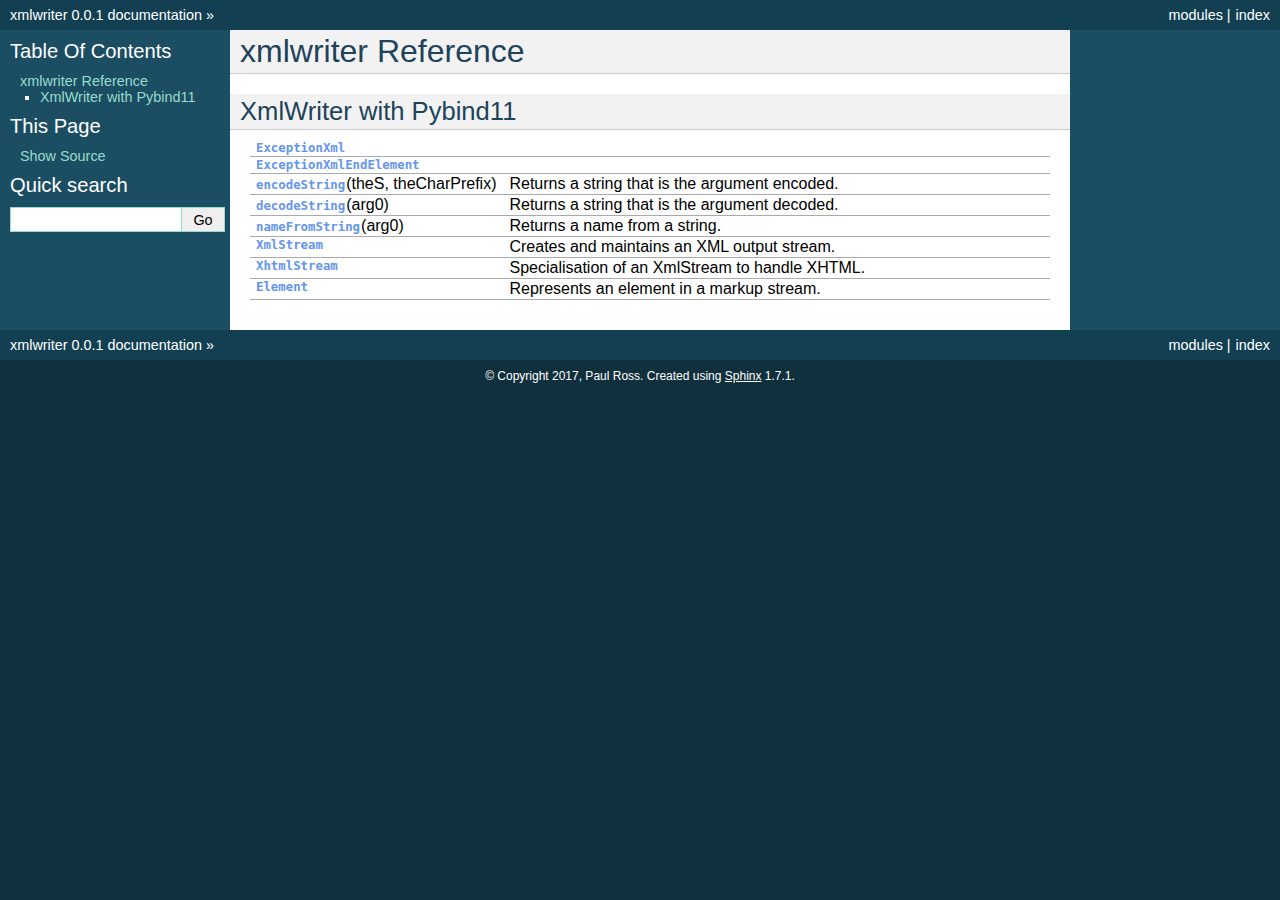
<file: docs/xmlwriter.html>
<!DOCTYPE html PUBLIC "-//W3C//DTD XHTML 1.0 Transitional//EN"
  "http://www.w3.org/TR/xhtml1/DTD/xhtml1-transitional.dtd">

<html xmlns="http://www.w3.org/1999/xhtml">
  <head>
    <meta http-equiv="X-UA-Compatible" content="IE=Edge" />
    <meta http-equiv="Content-Type" content="text/html; charset=utf-8" />
    <title>xmlwriter Reference &#8212; xmlwriter 0.0.1 documentation</title>
    <link rel="stylesheet" href="_static/classic.css" type="text/css" />
    <link rel="stylesheet" href="_static/pygments.css" type="text/css" />
    <script type="text/javascript" src="_static/documentation_options.js"></script>
    <script type="text/javascript" src="_static/jquery.js"></script>
    <script type="text/javascript" src="_static/underscore.js"></script>
    <script type="text/javascript" src="_static/doctools.js"></script>
    <link rel="index" title="Index" href="genindex.html" />
    <link rel="search" title="Search" href="search.html" /> 
  </head><body>
    <div class="related" role="navigation" aria-label="related navigation">
      <h3>Navigation</h3>
      <ul>
        <li class="right" style="margin-right: 10px">
          <a href="genindex.html" title="General Index"
             accesskey="I">index</a></li>
        <li class="right" >
          <a href="py-modindex.html" title="Python Module Index"
             >modules</a> |</li>
        <li class="nav-item nav-item-0"><a href="index.html">xmlwriter 0.0.1 documentation</a> &#187;</li> 
      </ul>
    </div>  

    <div class="document">
      <div class="documentwrapper">
        <div class="bodywrapper">
          <div class="body" role="main">
            
  <div class="section" id="module-xmlwriter">
<span id="xmlwriter-reference"></span><h1>xmlwriter Reference<a class="headerlink" href="#module-xmlwriter" title="Permalink to this headline">¶</a></h1>
<span class="target" id="module-cXmlWrite"></span><div class="section" id="xmlwriter-with-pybind11">
<h2>XmlWriter with Pybind11<a class="headerlink" href="#xmlwriter-with-pybind11" title="Permalink to this headline">¶</a></h2>
<table border="1" class="longtable docutils">
<colgroup>
<col width="10%" />
<col width="90%" />
</colgroup>
<tbody valign="top">
<tr class="row-odd"><td><a class="reference internal" href="_generate/cXmlWrite.ExceptionXml.html#cXmlWrite.ExceptionXml" title="cXmlWrite.ExceptionXml"><code class="xref py py-obj docutils literal notranslate"><span class="pre">ExceptionXml</span></code></a></td>
<td></td>
</tr>
<tr class="row-even"><td><a class="reference internal" href="_generate/cXmlWrite.ExceptionXmlEndElement.html#cXmlWrite.ExceptionXmlEndElement" title="cXmlWrite.ExceptionXmlEndElement"><code class="xref py py-obj docutils literal notranslate"><span class="pre">ExceptionXmlEndElement</span></code></a></td>
<td></td>
</tr>
<tr class="row-odd"><td><a class="reference internal" href="_generate/cXmlWrite.encodeString.html#cXmlWrite.encodeString" title="cXmlWrite.encodeString"><code class="xref py py-obj docutils literal notranslate"><span class="pre">encodeString</span></code></a>(theS,&nbsp;theCharPrefix)</td>
<td>Returns a string that is the argument encoded.</td>
</tr>
<tr class="row-even"><td><a class="reference internal" href="_generate/cXmlWrite.decodeString.html#cXmlWrite.decodeString" title="cXmlWrite.decodeString"><code class="xref py py-obj docutils literal notranslate"><span class="pre">decodeString</span></code></a>(arg0)</td>
<td>Returns a string that is the argument decoded.</td>
</tr>
<tr class="row-odd"><td><a class="reference internal" href="_generate/cXmlWrite.nameFromString.html#cXmlWrite.nameFromString" title="cXmlWrite.nameFromString"><code class="xref py py-obj docutils literal notranslate"><span class="pre">nameFromString</span></code></a>(arg0)</td>
<td>Returns a name from a string.</td>
</tr>
<tr class="row-even"><td><a class="reference internal" href="cXmlWrite.html#cXmlWrite.XmlStream" title="cXmlWrite.XmlStream"><code class="xref py py-obj docutils literal notranslate"><span class="pre">XmlStream</span></code></a></td>
<td>Creates and maintains an XML output stream.</td>
</tr>
<tr class="row-odd"><td><a class="reference internal" href="cXmlWrite.html#cXmlWrite.XhtmlStream" title="cXmlWrite.XhtmlStream"><code class="xref py py-obj docutils literal notranslate"><span class="pre">XhtmlStream</span></code></a></td>
<td>Specialisation of an XmlStream to handle XHTML.</td>
</tr>
<tr class="row-even"><td><a class="reference internal" href="cXmlWrite.html#cXmlWrite.Element" title="cXmlWrite.Element"><code class="xref py py-obj docutils literal notranslate"><span class="pre">Element</span></code></a></td>
<td>Represents an element in a markup stream.</td>
</tr>
</tbody>
</table>
</div>
</div>


          </div>
        </div>
      </div>
      <div class="sphinxsidebar" role="navigation" aria-label="main navigation">
        <div class="sphinxsidebarwrapper">
  <h3><a href="index.html">Table Of Contents</a></h3>
  <ul>
<li><a class="reference internal" href="#">xmlwriter Reference</a><ul>
<li><a class="reference internal" href="#xmlwriter-with-pybind11">XmlWriter with Pybind11</a></li>
</ul>
</li>
</ul>

  <div role="note" aria-label="source link">
    <h3>This Page</h3>
    <ul class="this-page-menu">
      <li><a href="_sources/xmlwriter.rst.txt"
            rel="nofollow">Show Source</a></li>
    </ul>
   </div>
<div id="searchbox" style="display: none" role="search">
  <h3>Quick search</h3>
    <div class="searchformwrapper">
    <form class="search" action="search.html" method="get">
      <input type="text" name="q" />
      <input type="submit" value="Go" />
      <input type="hidden" name="check_keywords" value="yes" />
      <input type="hidden" name="area" value="default" />
    </form>
    </div>
</div>
<script type="text/javascript">$('#searchbox').show(0);</script>
        </div>
      </div>
      <div class="clearer"></div>
    </div>
    <div class="related" role="navigation" aria-label="related navigation">
      <h3>Navigation</h3>
      <ul>
        <li class="right" style="margin-right: 10px">
          <a href="genindex.html" title="General Index"
             >index</a></li>
        <li class="right" >
          <a href="py-modindex.html" title="Python Module Index"
             >modules</a> |</li>
        <li class="nav-item nav-item-0"><a href="index.html">xmlwriter 0.0.1 documentation</a> &#187;</li> 
      </ul>
    </div>
    <div class="footer" role="contentinfo">
        &#169; Copyright 2017, Paul Ross.
      Created using <a href="http://sphinx-doc.org/">Sphinx</a> 1.7.1.
    </div>
  </body>
</html>
</file>
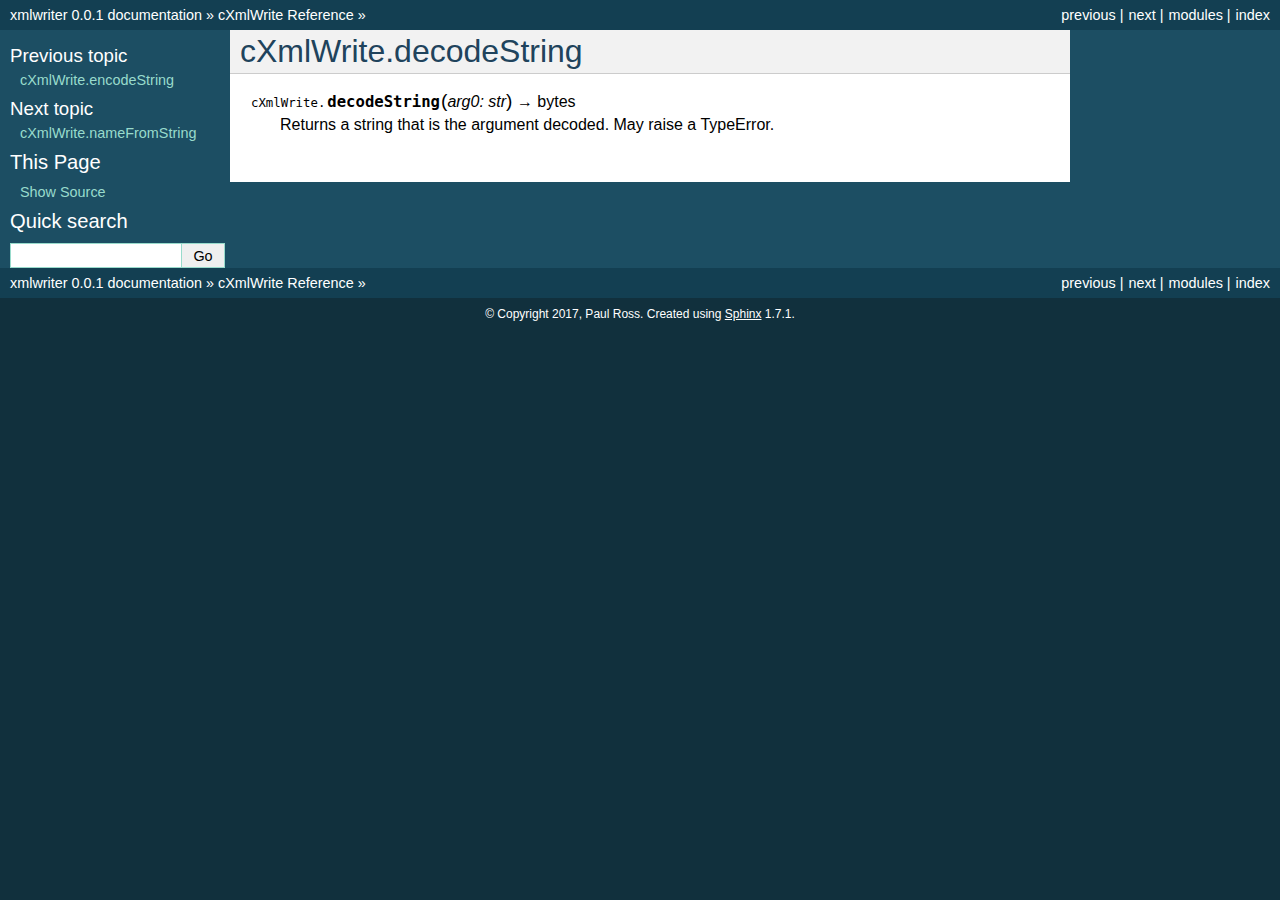
<file: docs/_generate/cXmlWrite.decodeString.html>
<!DOCTYPE html PUBLIC "-//W3C//DTD XHTML 1.0 Transitional//EN"
  "http://www.w3.org/TR/xhtml1/DTD/xhtml1-transitional.dtd">

<html xmlns="http://www.w3.org/1999/xhtml">
  <head>
    <meta http-equiv="X-UA-Compatible" content="IE=Edge" />
    <meta http-equiv="Content-Type" content="text/html; charset=utf-8" />
    <title>cXmlWrite.decodeString &#8212; xmlwriter 0.0.1 documentation</title>
    <link rel="stylesheet" href="../_static/classic.css" type="text/css" />
    <link rel="stylesheet" href="../_static/pygments.css" type="text/css" />
    <script type="text/javascript" src="../_static/documentation_options.js"></script>
    <script type="text/javascript" src="../_static/jquery.js"></script>
    <script type="text/javascript" src="../_static/underscore.js"></script>
    <script type="text/javascript" src="../_static/doctools.js"></script>
    <link rel="index" title="Index" href="../genindex.html" />
    <link rel="search" title="Search" href="../search.html" />
    <link rel="next" title="cXmlWrite.nameFromString" href="cXmlWrite.nameFromString.html" />
    <link rel="prev" title="cXmlWrite.encodeString" href="cXmlWrite.encodeString.html" /> 
  </head><body>
    <div class="related" role="navigation" aria-label="related navigation">
      <h3>Navigation</h3>
      <ul>
        <li class="right" style="margin-right: 10px">
          <a href="../genindex.html" title="General Index"
             accesskey="I">index</a></li>
        <li class="right" >
          <a href="../py-modindex.html" title="Python Module Index"
             >modules</a> |</li>
        <li class="right" >
          <a href="cXmlWrite.nameFromString.html" title="cXmlWrite.nameFromString"
             accesskey="N">next</a> |</li>
        <li class="right" >
          <a href="cXmlWrite.encodeString.html" title="cXmlWrite.encodeString"
             accesskey="P">previous</a> |</li>
        <li class="nav-item nav-item-0"><a href="../index.html">xmlwriter 0.0.1 documentation</a> &#187;</li>
          <li class="nav-item nav-item-1"><a href="../cXmlWrite.html" accesskey="U">cXmlWrite Reference</a> &#187;</li> 
      </ul>
    </div>  

    <div class="document">
      <div class="documentwrapper">
        <div class="bodywrapper">
          <div class="body" role="main">
            
  <div class="section" id="cxmlwrite-decodestring">
<h1>cXmlWrite.decodeString<a class="headerlink" href="#cxmlwrite-decodestring" title="Permalink to this headline">¶</a></h1>
<dl class="function">
<dt id="cXmlWrite.decodeString">
<code class="descclassname">cXmlWrite.</code><code class="descname">decodeString</code><span class="sig-paren">(</span><em>arg0: str</em><span class="sig-paren">)</span> &#x2192; bytes<a class="headerlink" href="#cXmlWrite.decodeString" title="Permalink to this definition">¶</a></dt>
<dd><p>Returns a string that is the argument decoded. May raise a TypeError.</p>
</dd></dl>

</div>


          </div>
        </div>
      </div>
      <div class="sphinxsidebar" role="navigation" aria-label="main navigation">
        <div class="sphinxsidebarwrapper">
  <h4>Previous topic</h4>
  <p class="topless"><a href="cXmlWrite.encodeString.html"
                        title="previous chapter">cXmlWrite.encodeString</a></p>
  <h4>Next topic</h4>
  <p class="topless"><a href="cXmlWrite.nameFromString.html"
                        title="next chapter">cXmlWrite.nameFromString</a></p>
  <div role="note" aria-label="source link">
    <h3>This Page</h3>
    <ul class="this-page-menu">
      <li><a href="../_sources/_generate/cXmlWrite.decodeString.rst.txt"
            rel="nofollow">Show Source</a></li>
    </ul>
   </div>
<div id="searchbox" style="display: none" role="search">
  <h3>Quick search</h3>
    <div class="searchformwrapper">
    <form class="search" action="../search.html" method="get">
      <input type="text" name="q" />
      <input type="submit" value="Go" />
      <input type="hidden" name="check_keywords" value="yes" />
      <input type="hidden" name="area" value="default" />
    </form>
    </div>
</div>
<script type="text/javascript">$('#searchbox').show(0);</script>
        </div>
      </div>
      <div class="clearer"></div>
    </div>
    <div class="related" role="navigation" aria-label="related navigation">
      <h3>Navigation</h3>
      <ul>
        <li class="right" style="margin-right: 10px">
          <a href="../genindex.html" title="General Index"
             >index</a></li>
        <li class="right" >
          <a href="../py-modindex.html" title="Python Module Index"
             >modules</a> |</li>
        <li class="right" >
          <a href="cXmlWrite.nameFromString.html" title="cXmlWrite.nameFromString"
             >next</a> |</li>
        <li class="right" >
          <a href="cXmlWrite.encodeString.html" title="cXmlWrite.encodeString"
             >previous</a> |</li>
        <li class="nav-item nav-item-0"><a href="../index.html">xmlwriter 0.0.1 documentation</a> &#187;</li>
          <li class="nav-item nav-item-1"><a href="../cXmlWrite.html" >cXmlWrite Reference</a> &#187;</li> 
      </ul>
    </div>
    <div class="footer" role="contentinfo">
        &#169; Copyright 2017, Paul Ross.
      Created using <a href="http://sphinx-doc.org/">Sphinx</a> 1.7.1.
    </div>
  </body>
</html>
</file>
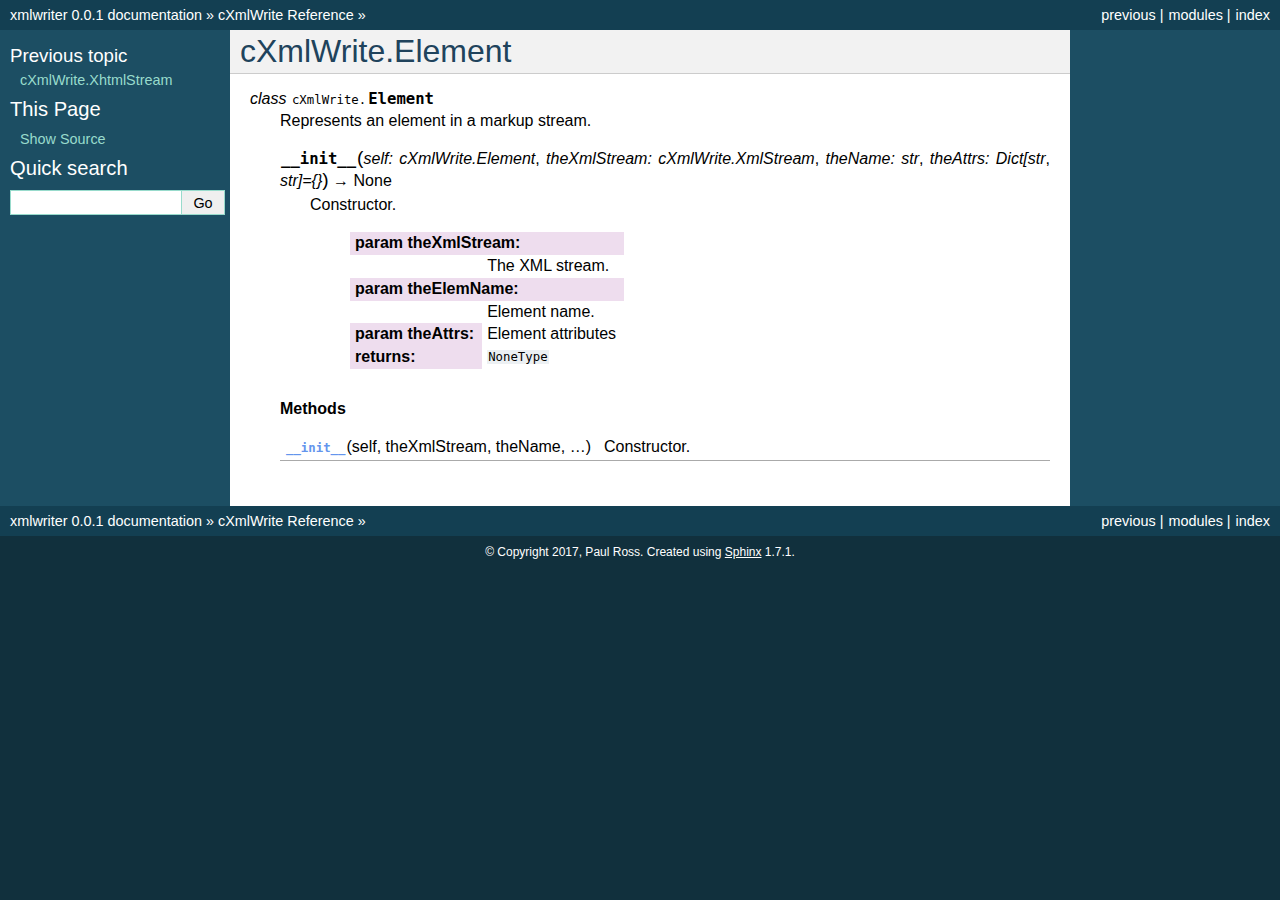
<file: docs/_generate/cXmlWrite.Element.html>
<!DOCTYPE html PUBLIC "-//W3C//DTD XHTML 1.0 Transitional//EN"
  "http://www.w3.org/TR/xhtml1/DTD/xhtml1-transitional.dtd">

<html xmlns="http://www.w3.org/1999/xhtml">
  <head>
    <meta http-equiv="X-UA-Compatible" content="IE=Edge" />
    <meta http-equiv="Content-Type" content="text/html; charset=utf-8" />
    <title>cXmlWrite.Element &#8212; xmlwriter 0.0.1 documentation</title>
    <link rel="stylesheet" href="../_static/classic.css" type="text/css" />
    <link rel="stylesheet" href="../_static/pygments.css" type="text/css" />
    <script type="text/javascript" src="../_static/documentation_options.js"></script>
    <script type="text/javascript" src="../_static/jquery.js"></script>
    <script type="text/javascript" src="../_static/underscore.js"></script>
    <script type="text/javascript" src="../_static/doctools.js"></script>
    <link rel="index" title="Index" href="../genindex.html" />
    <link rel="search" title="Search" href="../search.html" />
    <link rel="prev" title="cXmlWrite.XhtmlStream" href="cXmlWrite.XhtmlStream.html" /> 
  </head><body>
    <div class="related" role="navigation" aria-label="related navigation">
      <h3>Navigation</h3>
      <ul>
        <li class="right" style="margin-right: 10px">
          <a href="../genindex.html" title="General Index"
             accesskey="I">index</a></li>
        <li class="right" >
          <a href="../py-modindex.html" title="Python Module Index"
             >modules</a> |</li>
        <li class="right" >
          <a href="cXmlWrite.XhtmlStream.html" title="cXmlWrite.XhtmlStream"
             accesskey="P">previous</a> |</li>
        <li class="nav-item nav-item-0"><a href="../index.html">xmlwriter 0.0.1 documentation</a> &#187;</li>
          <li class="nav-item nav-item-1"><a href="../cXmlWrite.html" accesskey="U">cXmlWrite Reference</a> &#187;</li> 
      </ul>
    </div>  

    <div class="document">
      <div class="documentwrapper">
        <div class="bodywrapper">
          <div class="body" role="main">
            
  <div class="section" id="cxmlwrite-element">
<h1>cXmlWrite.Element<a class="headerlink" href="#cxmlwrite-element" title="Permalink to this headline">¶</a></h1>
<dl class="class">
<dt id="cXmlWrite.Element">
<em class="property">class </em><code class="descclassname">cXmlWrite.</code><code class="descname">Element</code><a class="headerlink" href="#cXmlWrite.Element" title="Permalink to this definition">¶</a></dt>
<dd><p>Represents an element in a markup stream.</p>
<dl class="method">
<dt id="cXmlWrite.Element.__init__">
<code class="descname">__init__</code><span class="sig-paren">(</span><em>self: cXmlWrite.Element</em>, <em>theXmlStream: cXmlWrite.XmlStream</em>, <em>theName: str</em>, <em>theAttrs: Dict[str</em>, <em>str]={}</em><span class="sig-paren">)</span> &#x2192; None<a class="headerlink" href="#cXmlWrite.Element.__init__" title="Permalink to this definition">¶</a></dt>
<dd><p>Constructor.</p>
<blockquote>
<div><table class="docutils field-list" frame="void" rules="none">
<col class="field-name" />
<col class="field-body" />
<tbody valign="top">
<tr class="field-odd field"><th class="field-name" colspan="2">param theXmlStream:</th></tr>
<tr class="field-odd field"><td>&#160;</td><td class="field-body">The XML stream.</td>
</tr>
<tr class="field-even field"><th class="field-name" colspan="2">param theElemName:</th></tr>
<tr class="field-even field"><td>&#160;</td><td class="field-body">Element name.</td>
</tr>
<tr class="field-odd field"><th class="field-name">param theAttrs:</th><td class="field-body">Element attributes</td>
</tr>
<tr class="field-even field"><th class="field-name">returns:</th><td class="field-body"><code class="docutils literal notranslate"><span class="pre">NoneType</span></code></td>
</tr>
</tbody>
</table>
</div></blockquote>
</dd></dl>

<p class="rubric">Methods</p>
<table border="1" class="longtable docutils">
<colgroup>
<col width="10%" />
<col width="90%" />
</colgroup>
<tbody valign="top">
<tr class="row-odd"><td><a class="reference internal" href="../cXmlWrite.html#cXmlWrite.Element.__init__" title="cXmlWrite.Element.__init__"><code class="xref py py-obj docutils literal notranslate"><span class="pre">__init__</span></code></a>(self,&nbsp;theXmlStream,&nbsp;theName,&nbsp;…)</td>
<td>Constructor.</td>
</tr>
</tbody>
</table>
</dd></dl>

</div>


          </div>
        </div>
      </div>
      <div class="sphinxsidebar" role="navigation" aria-label="main navigation">
        <div class="sphinxsidebarwrapper">
  <h4>Previous topic</h4>
  <p class="topless"><a href="cXmlWrite.XhtmlStream.html"
                        title="previous chapter">cXmlWrite.XhtmlStream</a></p>
  <div role="note" aria-label="source link">
    <h3>This Page</h3>
    <ul class="this-page-menu">
      <li><a href="../_sources/_generate/cXmlWrite.Element.rst.txt"
            rel="nofollow">Show Source</a></li>
    </ul>
   </div>
<div id="searchbox" style="display: none" role="search">
  <h3>Quick search</h3>
    <div class="searchformwrapper">
    <form class="search" action="../search.html" method="get">
      <input type="text" name="q" />
      <input type="submit" value="Go" />
      <input type="hidden" name="check_keywords" value="yes" />
      <input type="hidden" name="area" value="default" />
    </form>
    </div>
</div>
<script type="text/javascript">$('#searchbox').show(0);</script>
        </div>
      </div>
      <div class="clearer"></div>
    </div>
    <div class="related" role="navigation" aria-label="related navigation">
      <h3>Navigation</h3>
      <ul>
        <li class="right" style="margin-right: 10px">
          <a href="../genindex.html" title="General Index"
             >index</a></li>
        <li class="right" >
          <a href="../py-modindex.html" title="Python Module Index"
             >modules</a> |</li>
        <li class="right" >
          <a href="cXmlWrite.XhtmlStream.html" title="cXmlWrite.XhtmlStream"
             >previous</a> |</li>
        <li class="nav-item nav-item-0"><a href="../index.html">xmlwriter 0.0.1 documentation</a> &#187;</li>
          <li class="nav-item nav-item-1"><a href="../cXmlWrite.html" >cXmlWrite Reference</a> &#187;</li> 
      </ul>
    </div>
    <div class="footer" role="contentinfo">
        &#169; Copyright 2017, Paul Ross.
      Created using <a href="http://sphinx-doc.org/">Sphinx</a> 1.7.1.
    </div>
  </body>
</html>
</file>
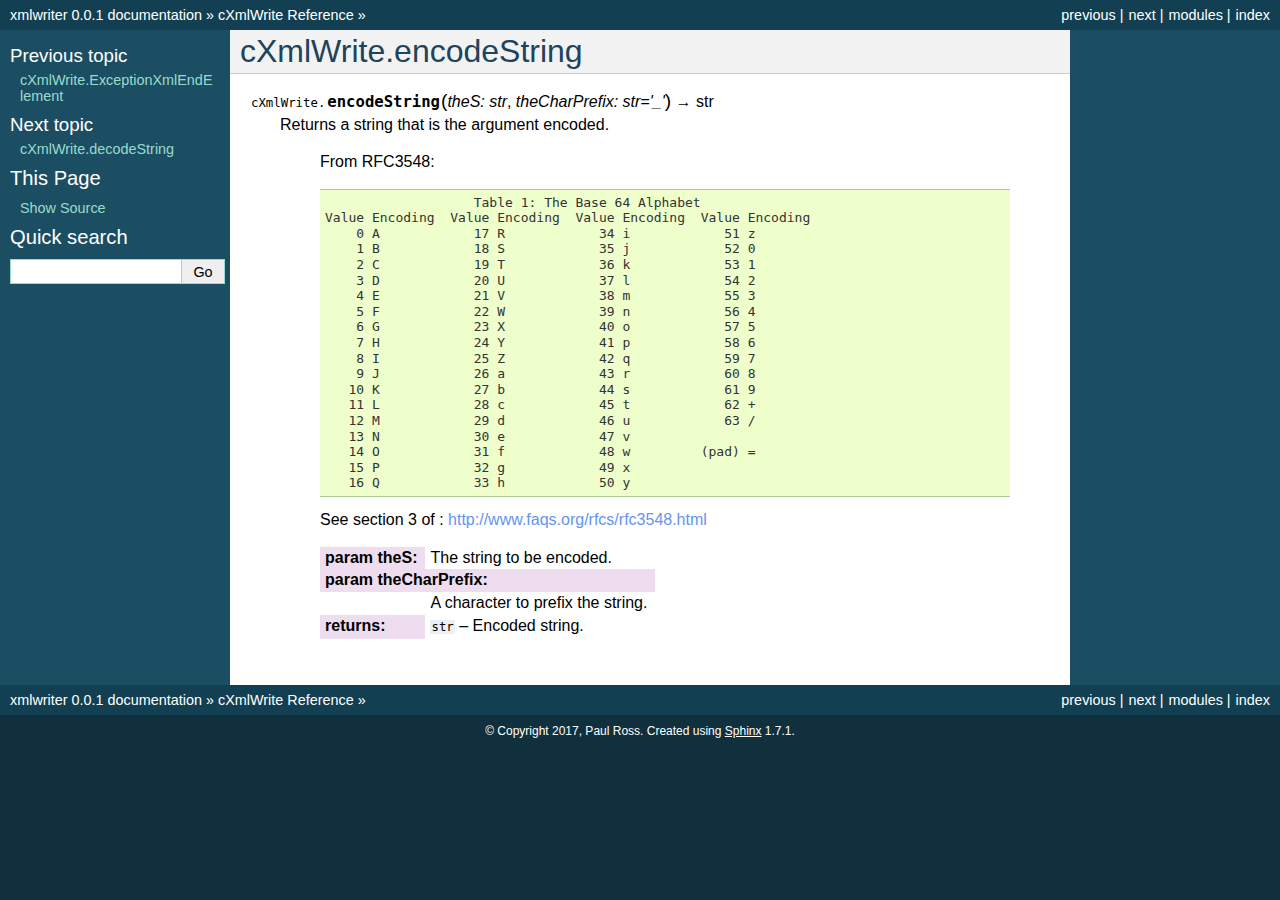
<file: docs/_generate/cXmlWrite.encodeString.html>
<!DOCTYPE html PUBLIC "-//W3C//DTD XHTML 1.0 Transitional//EN"
  "http://www.w3.org/TR/xhtml1/DTD/xhtml1-transitional.dtd">

<html xmlns="http://www.w3.org/1999/xhtml">
  <head>
    <meta http-equiv="X-UA-Compatible" content="IE=Edge" />
    <meta http-equiv="Content-Type" content="text/html; charset=utf-8" />
    <title>cXmlWrite.encodeString &#8212; xmlwriter 0.0.1 documentation</title>
    <link rel="stylesheet" href="../_static/classic.css" type="text/css" />
    <link rel="stylesheet" href="../_static/pygments.css" type="text/css" />
    <script type="text/javascript" src="../_static/documentation_options.js"></script>
    <script type="text/javascript" src="../_static/jquery.js"></script>
    <script type="text/javascript" src="../_static/underscore.js"></script>
    <script type="text/javascript" src="../_static/doctools.js"></script>
    <link rel="index" title="Index" href="../genindex.html" />
    <link rel="search" title="Search" href="../search.html" />
    <link rel="next" title="cXmlWrite.decodeString" href="cXmlWrite.decodeString.html" />
    <link rel="prev" title="cXmlWrite.ExceptionXmlEndElement" href="cXmlWrite.ExceptionXmlEndElement.html" /> 
  </head><body>
    <div class="related" role="navigation" aria-label="related navigation">
      <h3>Navigation</h3>
      <ul>
        <li class="right" style="margin-right: 10px">
          <a href="../genindex.html" title="General Index"
             accesskey="I">index</a></li>
        <li class="right" >
          <a href="../py-modindex.html" title="Python Module Index"
             >modules</a> |</li>
        <li class="right" >
          <a href="cXmlWrite.decodeString.html" title="cXmlWrite.decodeString"
             accesskey="N">next</a> |</li>
        <li class="right" >
          <a href="cXmlWrite.ExceptionXmlEndElement.html" title="cXmlWrite.ExceptionXmlEndElement"
             accesskey="P">previous</a> |</li>
        <li class="nav-item nav-item-0"><a href="../index.html">xmlwriter 0.0.1 documentation</a> &#187;</li>
          <li class="nav-item nav-item-1"><a href="../cXmlWrite.html" accesskey="U">cXmlWrite Reference</a> &#187;</li> 
      </ul>
    </div>  

    <div class="document">
      <div class="documentwrapper">
        <div class="bodywrapper">
          <div class="body" role="main">
            
  <div class="section" id="cxmlwrite-encodestring">
<h1>cXmlWrite.encodeString<a class="headerlink" href="#cxmlwrite-encodestring" title="Permalink to this headline">¶</a></h1>
<dl class="function">
<dt id="cXmlWrite.encodeString">
<code class="descclassname">cXmlWrite.</code><code class="descname">encodeString</code><span class="sig-paren">(</span><em>theS: str</em>, <em>theCharPrefix: str='_'</em><span class="sig-paren">)</span> &#x2192; str<a class="headerlink" href="#cXmlWrite.encodeString" title="Permalink to this definition">¶</a></dt>
<dd><p>Returns a string that is the argument encoded.</p>
<blockquote>
<div><p>From RFC3548:</p>
<div class="highlight-text notranslate"><div class="highlight"><pre><span></span>                   Table 1: The Base 64 Alphabet
Value Encoding  Value Encoding  Value Encoding  Value Encoding
    0 A            17 R            34 i            51 z
    1 B            18 S            35 j            52 0
    2 C            19 T            36 k            53 1
    3 D            20 U            37 l            54 2
    4 E            21 V            38 m            55 3
    5 F            22 W            39 n            56 4
    6 G            23 X            40 o            57 5
    7 H            24 Y            41 p            58 6
    8 I            25 Z            42 q            59 7
    9 J            26 a            43 r            60 8
   10 K            27 b            44 s            61 9
   11 L            28 c            45 t            62 +
   12 M            29 d            46 u            63 /
   13 N            30 e            47 v
   14 O            31 f            48 w         (pad) =
   15 P            32 g            49 x
   16 Q            33 h            50 y
</pre></div>
</div>
<p>See section 3 of : <a class="reference external" href="http://www.faqs.org/rfcs/rfc3548.html">http://www.faqs.org/rfcs/rfc3548.html</a></p>
<table class="docutils field-list" frame="void" rules="none">
<col class="field-name" />
<col class="field-body" />
<tbody valign="top">
<tr class="field-odd field"><th class="field-name">param theS:</th><td class="field-body">The string to be encoded.</td>
</tr>
<tr class="field-even field"><th class="field-name" colspan="2">param theCharPrefix:</th></tr>
<tr class="field-even field"><td>&#160;</td><td class="field-body">A character to prefix the string.</td>
</tr>
<tr class="field-odd field"><th class="field-name">returns:</th><td class="field-body"><code class="docutils literal notranslate"><span class="pre">str</span></code> – Encoded string.</td>
</tr>
</tbody>
</table>
</div></blockquote>
</dd></dl>

</div>


          </div>
        </div>
      </div>
      <div class="sphinxsidebar" role="navigation" aria-label="main navigation">
        <div class="sphinxsidebarwrapper">
  <h4>Previous topic</h4>
  <p class="topless"><a href="cXmlWrite.ExceptionXmlEndElement.html"
                        title="previous chapter">cXmlWrite.ExceptionXmlEndElement</a></p>
  <h4>Next topic</h4>
  <p class="topless"><a href="cXmlWrite.decodeString.html"
                        title="next chapter">cXmlWrite.decodeString</a></p>
  <div role="note" aria-label="source link">
    <h3>This Page</h3>
    <ul class="this-page-menu">
      <li><a href="../_sources/_generate/cXmlWrite.encodeString.rst.txt"
            rel="nofollow">Show Source</a></li>
    </ul>
   </div>
<div id="searchbox" style="display: none" role="search">
  <h3>Quick search</h3>
    <div class="searchformwrapper">
    <form class="search" action="../search.html" method="get">
      <input type="text" name="q" />
      <input type="submit" value="Go" />
      <input type="hidden" name="check_keywords" value="yes" />
      <input type="hidden" name="area" value="default" />
    </form>
    </div>
</div>
<script type="text/javascript">$('#searchbox').show(0);</script>
        </div>
      </div>
      <div class="clearer"></div>
    </div>
    <div class="related" role="navigation" aria-label="related navigation">
      <h3>Navigation</h3>
      <ul>
        <li class="right" style="margin-right: 10px">
          <a href="../genindex.html" title="General Index"
             >index</a></li>
        <li class="right" >
          <a href="../py-modindex.html" title="Python Module Index"
             >modules</a> |</li>
        <li class="right" >
          <a href="cXmlWrite.decodeString.html" title="cXmlWrite.decodeString"
             >next</a> |</li>
        <li class="right" >
          <a href="cXmlWrite.ExceptionXmlEndElement.html" title="cXmlWrite.ExceptionXmlEndElement"
             >previous</a> |</li>
        <li class="nav-item nav-item-0"><a href="../index.html">xmlwriter 0.0.1 documentation</a> &#187;</li>
          <li class="nav-item nav-item-1"><a href="../cXmlWrite.html" >cXmlWrite Reference</a> &#187;</li> 
      </ul>
    </div>
    <div class="footer" role="contentinfo">
        &#169; Copyright 2017, Paul Ross.
      Created using <a href="http://sphinx-doc.org/">Sphinx</a> 1.7.1.
    </div>
  </body>
</html>
</file>
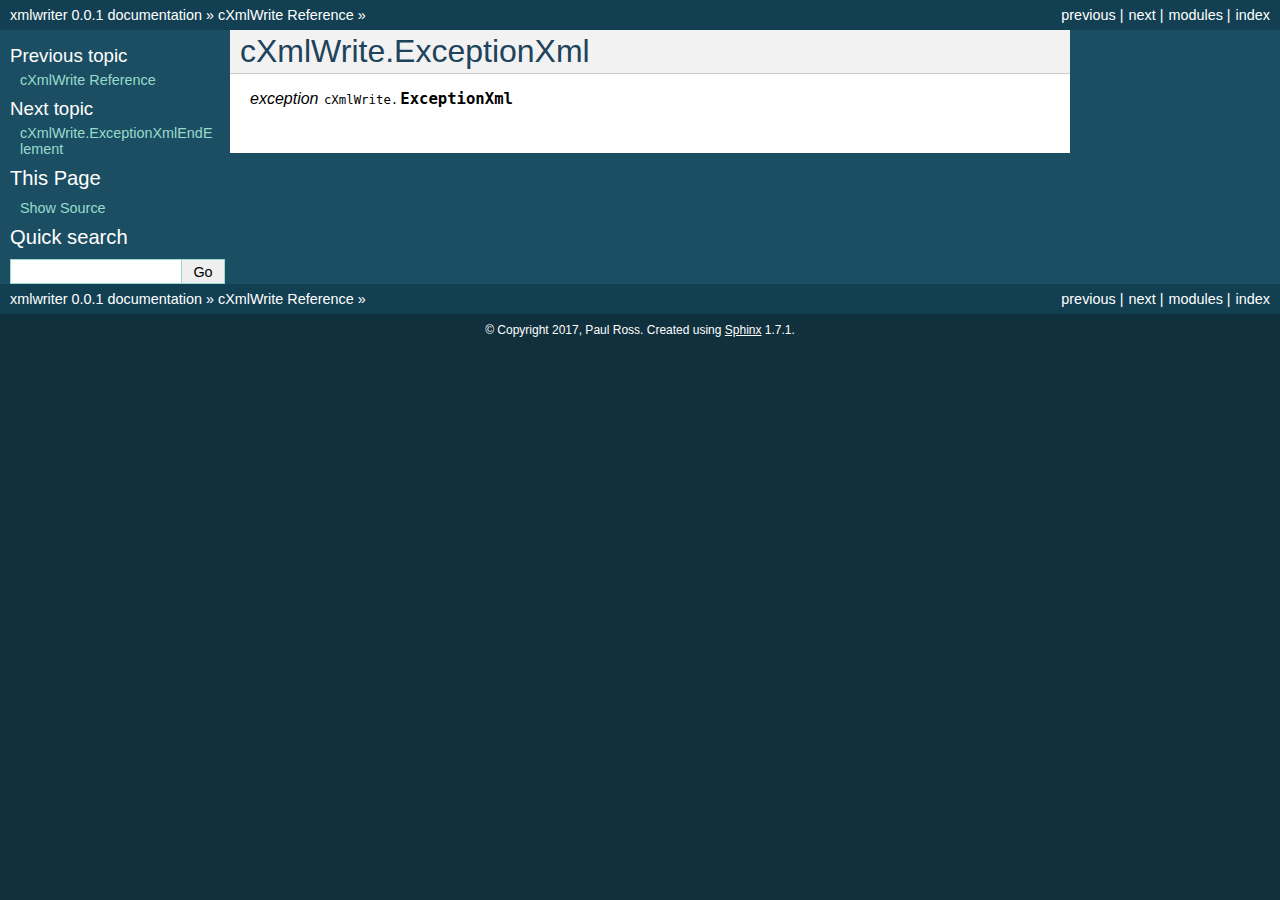
<file: docs/_generate/cXmlWrite.ExceptionXml.html>
<!DOCTYPE html PUBLIC "-//W3C//DTD XHTML 1.0 Transitional//EN"
  "http://www.w3.org/TR/xhtml1/DTD/xhtml1-transitional.dtd">

<html xmlns="http://www.w3.org/1999/xhtml">
  <head>
    <meta http-equiv="X-UA-Compatible" content="IE=Edge" />
    <meta http-equiv="Content-Type" content="text/html; charset=utf-8" />
    <title>cXmlWrite.ExceptionXml &#8212; xmlwriter 0.0.1 documentation</title>
    <link rel="stylesheet" href="../_static/classic.css" type="text/css" />
    <link rel="stylesheet" href="../_static/pygments.css" type="text/css" />
    <script type="text/javascript" src="../_static/documentation_options.js"></script>
    <script type="text/javascript" src="../_static/jquery.js"></script>
    <script type="text/javascript" src="../_static/underscore.js"></script>
    <script type="text/javascript" src="../_static/doctools.js"></script>
    <link rel="index" title="Index" href="../genindex.html" />
    <link rel="search" title="Search" href="../search.html" />
    <link rel="next" title="cXmlWrite.ExceptionXmlEndElement" href="cXmlWrite.ExceptionXmlEndElement.html" />
    <link rel="prev" title="cXmlWrite Reference" href="../cXmlWrite.html" /> 
  </head><body>
    <div class="related" role="navigation" aria-label="related navigation">
      <h3>Navigation</h3>
      <ul>
        <li class="right" style="margin-right: 10px">
          <a href="../genindex.html" title="General Index"
             accesskey="I">index</a></li>
        <li class="right" >
          <a href="../py-modindex.html" title="Python Module Index"
             >modules</a> |</li>
        <li class="right" >
          <a href="cXmlWrite.ExceptionXmlEndElement.html" title="cXmlWrite.ExceptionXmlEndElement"
             accesskey="N">next</a> |</li>
        <li class="right" >
          <a href="../cXmlWrite.html" title="cXmlWrite Reference"
             accesskey="P">previous</a> |</li>
        <li class="nav-item nav-item-0"><a href="../index.html">xmlwriter 0.0.1 documentation</a> &#187;</li>
          <li class="nav-item nav-item-1"><a href="../cXmlWrite.html" accesskey="U">cXmlWrite Reference</a> &#187;</li> 
      </ul>
    </div>  

    <div class="document">
      <div class="documentwrapper">
        <div class="bodywrapper">
          <div class="body" role="main">
            
  <div class="section" id="cxmlwrite-exceptionxml">
<h1>cXmlWrite.ExceptionXml<a class="headerlink" href="#cxmlwrite-exceptionxml" title="Permalink to this headline">¶</a></h1>
<dl class="exception">
<dt id="cXmlWrite.ExceptionXml">
<em class="property">exception </em><code class="descclassname">cXmlWrite.</code><code class="descname">ExceptionXml</code><a class="headerlink" href="#cXmlWrite.ExceptionXml" title="Permalink to this definition">¶</a></dt>
<dd></dd></dl>

</div>


          </div>
        </div>
      </div>
      <div class="sphinxsidebar" role="navigation" aria-label="main navigation">
        <div class="sphinxsidebarwrapper">
  <h4>Previous topic</h4>
  <p class="topless"><a href="../cXmlWrite.html"
                        title="previous chapter">cXmlWrite Reference</a></p>
  <h4>Next topic</h4>
  <p class="topless"><a href="cXmlWrite.ExceptionXmlEndElement.html"
                        title="next chapter">cXmlWrite.ExceptionXmlEndElement</a></p>
  <div role="note" aria-label="source link">
    <h3>This Page</h3>
    <ul class="this-page-menu">
      <li><a href="../_sources/_generate/cXmlWrite.ExceptionXml.rst.txt"
            rel="nofollow">Show Source</a></li>
    </ul>
   </div>
<div id="searchbox" style="display: none" role="search">
  <h3>Quick search</h3>
    <div class="searchformwrapper">
    <form class="search" action="../search.html" method="get">
      <input type="text" name="q" />
      <input type="submit" value="Go" />
      <input type="hidden" name="check_keywords" value="yes" />
      <input type="hidden" name="area" value="default" />
    </form>
    </div>
</div>
<script type="text/javascript">$('#searchbox').show(0);</script>
        </div>
      </div>
      <div class="clearer"></div>
    </div>
    <div class="related" role="navigation" aria-label="related navigation">
      <h3>Navigation</h3>
      <ul>
        <li class="right" style="margin-right: 10px">
          <a href="../genindex.html" title="General Index"
             >index</a></li>
        <li class="right" >
          <a href="../py-modindex.html" title="Python Module Index"
             >modules</a> |</li>
        <li class="right" >
          <a href="cXmlWrite.ExceptionXmlEndElement.html" title="cXmlWrite.ExceptionXmlEndElement"
             >next</a> |</li>
        <li class="right" >
          <a href="../cXmlWrite.html" title="cXmlWrite Reference"
             >previous</a> |</li>
        <li class="nav-item nav-item-0"><a href="../index.html">xmlwriter 0.0.1 documentation</a> &#187;</li>
          <li class="nav-item nav-item-1"><a href="../cXmlWrite.html" >cXmlWrite Reference</a> &#187;</li> 
      </ul>
    </div>
    <div class="footer" role="contentinfo">
        &#169; Copyright 2017, Paul Ross.
      Created using <a href="http://sphinx-doc.org/">Sphinx</a> 1.7.1.
    </div>
  </body>
</html>
</file>
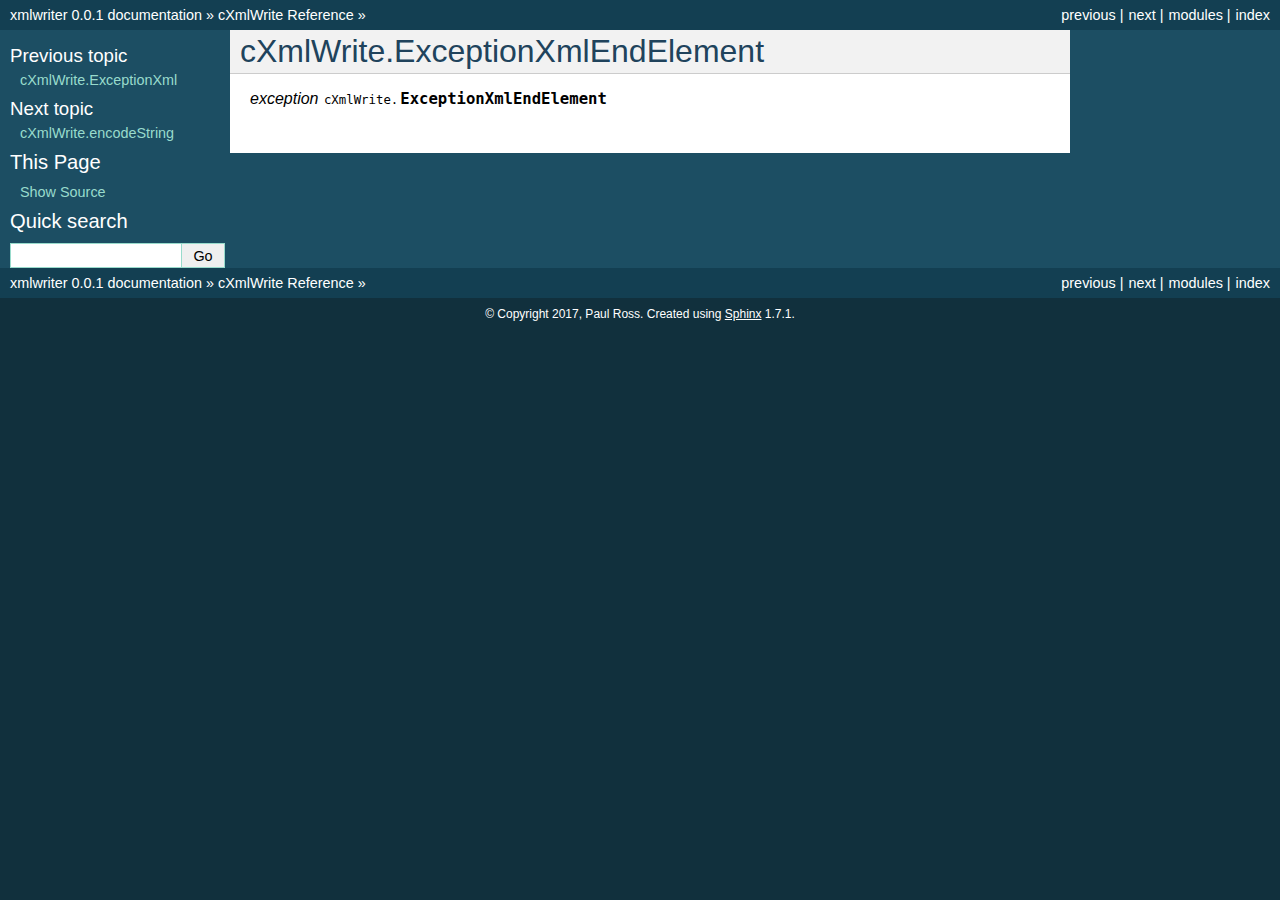
<file: docs/_generate/cXmlWrite.ExceptionXmlEndElement.html>
<!DOCTYPE html PUBLIC "-//W3C//DTD XHTML 1.0 Transitional//EN"
  "http://www.w3.org/TR/xhtml1/DTD/xhtml1-transitional.dtd">

<html xmlns="http://www.w3.org/1999/xhtml">
  <head>
    <meta http-equiv="X-UA-Compatible" content="IE=Edge" />
    <meta http-equiv="Content-Type" content="text/html; charset=utf-8" />
    <title>cXmlWrite.ExceptionXmlEndElement &#8212; xmlwriter 0.0.1 documentation</title>
    <link rel="stylesheet" href="../_static/classic.css" type="text/css" />
    <link rel="stylesheet" href="../_static/pygments.css" type="text/css" />
    <script type="text/javascript" src="../_static/documentation_options.js"></script>
    <script type="text/javascript" src="../_static/jquery.js"></script>
    <script type="text/javascript" src="../_static/underscore.js"></script>
    <script type="text/javascript" src="../_static/doctools.js"></script>
    <link rel="index" title="Index" href="../genindex.html" />
    <link rel="search" title="Search" href="../search.html" />
    <link rel="next" title="cXmlWrite.encodeString" href="cXmlWrite.encodeString.html" />
    <link rel="prev" title="cXmlWrite.ExceptionXml" href="cXmlWrite.ExceptionXml.html" /> 
  </head><body>
    <div class="related" role="navigation" aria-label="related navigation">
      <h3>Navigation</h3>
      <ul>
        <li class="right" style="margin-right: 10px">
          <a href="../genindex.html" title="General Index"
             accesskey="I">index</a></li>
        <li class="right" >
          <a href="../py-modindex.html" title="Python Module Index"
             >modules</a> |</li>
        <li class="right" >
          <a href="cXmlWrite.encodeString.html" title="cXmlWrite.encodeString"
             accesskey="N">next</a> |</li>
        <li class="right" >
          <a href="cXmlWrite.ExceptionXml.html" title="cXmlWrite.ExceptionXml"
             accesskey="P">previous</a> |</li>
        <li class="nav-item nav-item-0"><a href="../index.html">xmlwriter 0.0.1 documentation</a> &#187;</li>
          <li class="nav-item nav-item-1"><a href="../cXmlWrite.html" accesskey="U">cXmlWrite Reference</a> &#187;</li> 
      </ul>
    </div>  

    <div class="document">
      <div class="documentwrapper">
        <div class="bodywrapper">
          <div class="body" role="main">
            
  <div class="section" id="cxmlwrite-exceptionxmlendelement">
<h1>cXmlWrite.ExceptionXmlEndElement<a class="headerlink" href="#cxmlwrite-exceptionxmlendelement" title="Permalink to this headline">¶</a></h1>
<dl class="exception">
<dt id="cXmlWrite.ExceptionXmlEndElement">
<em class="property">exception </em><code class="descclassname">cXmlWrite.</code><code class="descname">ExceptionXmlEndElement</code><a class="headerlink" href="#cXmlWrite.ExceptionXmlEndElement" title="Permalink to this definition">¶</a></dt>
<dd></dd></dl>

</div>


          </div>
        </div>
      </div>
      <div class="sphinxsidebar" role="navigation" aria-label="main navigation">
        <div class="sphinxsidebarwrapper">
  <h4>Previous topic</h4>
  <p class="topless"><a href="cXmlWrite.ExceptionXml.html"
                        title="previous chapter">cXmlWrite.ExceptionXml</a></p>
  <h4>Next topic</h4>
  <p class="topless"><a href="cXmlWrite.encodeString.html"
                        title="next chapter">cXmlWrite.encodeString</a></p>
  <div role="note" aria-label="source link">
    <h3>This Page</h3>
    <ul class="this-page-menu">
      <li><a href="../_sources/_generate/cXmlWrite.ExceptionXmlEndElement.rst.txt"
            rel="nofollow">Show Source</a></li>
    </ul>
   </div>
<div id="searchbox" style="display: none" role="search">
  <h3>Quick search</h3>
    <div class="searchformwrapper">
    <form class="search" action="../search.html" method="get">
      <input type="text" name="q" />
      <input type="submit" value="Go" />
      <input type="hidden" name="check_keywords" value="yes" />
      <input type="hidden" name="area" value="default" />
    </form>
    </div>
</div>
<script type="text/javascript">$('#searchbox').show(0);</script>
        </div>
      </div>
      <div class="clearer"></div>
    </div>
    <div class="related" role="navigation" aria-label="related navigation">
      <h3>Navigation</h3>
      <ul>
        <li class="right" style="margin-right: 10px">
          <a href="../genindex.html" title="General Index"
             >index</a></li>
        <li class="right" >
          <a href="../py-modindex.html" title="Python Module Index"
             >modules</a> |</li>
        <li class="right" >
          <a href="cXmlWrite.encodeString.html" title="cXmlWrite.encodeString"
             >next</a> |</li>
        <li class="right" >
          <a href="cXmlWrite.ExceptionXml.html" title="cXmlWrite.ExceptionXml"
             >previous</a> |</li>
        <li class="nav-item nav-item-0"><a href="../index.html">xmlwriter 0.0.1 documentation</a> &#187;</li>
          <li class="nav-item nav-item-1"><a href="../cXmlWrite.html" >cXmlWrite Reference</a> &#187;</li> 
      </ul>
    </div>
    <div class="footer" role="contentinfo">
        &#169; Copyright 2017, Paul Ross.
      Created using <a href="http://sphinx-doc.org/">Sphinx</a> 1.7.1.
    </div>
  </body>
</html>
</file>
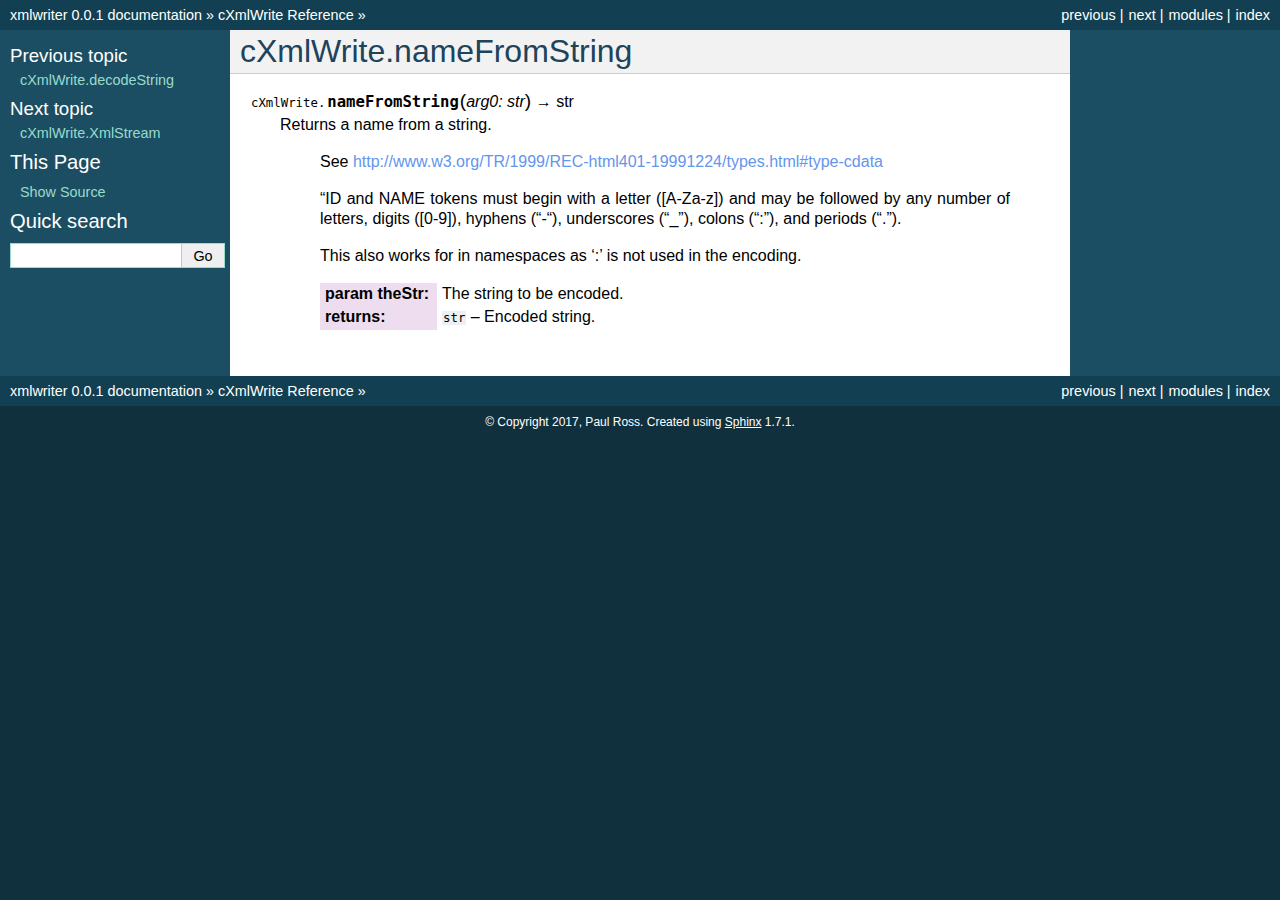
<file: docs/_generate/cXmlWrite.nameFromString.html>
<!DOCTYPE html PUBLIC "-//W3C//DTD XHTML 1.0 Transitional//EN"
  "http://www.w3.org/TR/xhtml1/DTD/xhtml1-transitional.dtd">

<html xmlns="http://www.w3.org/1999/xhtml">
  <head>
    <meta http-equiv="X-UA-Compatible" content="IE=Edge" />
    <meta http-equiv="Content-Type" content="text/html; charset=utf-8" />
    <title>cXmlWrite.nameFromString &#8212; xmlwriter 0.0.1 documentation</title>
    <link rel="stylesheet" href="../_static/classic.css" type="text/css" />
    <link rel="stylesheet" href="../_static/pygments.css" type="text/css" />
    <script type="text/javascript" src="../_static/documentation_options.js"></script>
    <script type="text/javascript" src="../_static/jquery.js"></script>
    <script type="text/javascript" src="../_static/underscore.js"></script>
    <script type="text/javascript" src="../_static/doctools.js"></script>
    <link rel="index" title="Index" href="../genindex.html" />
    <link rel="search" title="Search" href="../search.html" />
    <link rel="next" title="cXmlWrite.XmlStream" href="cXmlWrite.XmlStream.html" />
    <link rel="prev" title="cXmlWrite.decodeString" href="cXmlWrite.decodeString.html" /> 
  </head><body>
    <div class="related" role="navigation" aria-label="related navigation">
      <h3>Navigation</h3>
      <ul>
        <li class="right" style="margin-right: 10px">
          <a href="../genindex.html" title="General Index"
             accesskey="I">index</a></li>
        <li class="right" >
          <a href="../py-modindex.html" title="Python Module Index"
             >modules</a> |</li>
        <li class="right" >
          <a href="cXmlWrite.XmlStream.html" title="cXmlWrite.XmlStream"
             accesskey="N">next</a> |</li>
        <li class="right" >
          <a href="cXmlWrite.decodeString.html" title="cXmlWrite.decodeString"
             accesskey="P">previous</a> |</li>
        <li class="nav-item nav-item-0"><a href="../index.html">xmlwriter 0.0.1 documentation</a> &#187;</li>
          <li class="nav-item nav-item-1"><a href="../cXmlWrite.html" accesskey="U">cXmlWrite Reference</a> &#187;</li> 
      </ul>
    </div>  

    <div class="document">
      <div class="documentwrapper">
        <div class="bodywrapper">
          <div class="body" role="main">
            
  <div class="section" id="cxmlwrite-namefromstring">
<h1>cXmlWrite.nameFromString<a class="headerlink" href="#cxmlwrite-namefromstring" title="Permalink to this headline">¶</a></h1>
<dl class="function">
<dt id="cXmlWrite.nameFromString">
<code class="descclassname">cXmlWrite.</code><code class="descname">nameFromString</code><span class="sig-paren">(</span><em>arg0: str</em><span class="sig-paren">)</span> &#x2192; str<a class="headerlink" href="#cXmlWrite.nameFromString" title="Permalink to this definition">¶</a></dt>
<dd><p>Returns a name from a string.</p>
<blockquote>
<div><p>See <a class="reference external" href="http://www.w3.org/TR/1999/REC-html401-19991224/types.html#type-cdata">http://www.w3.org/TR/1999/REC-html401-19991224/types.html#type-cdata</a></p>
<p>“ID and NAME tokens must begin with a letter ([A-Za-z]) and may be
followed by any number of letters, digits ([0-9]), hyphens (“-“),
underscores (“_”), colons (“:”), and periods (“.”).</p>
<p>This also works for in namespaces as ‘:’ is not used in the encoding.</p>
<table class="docutils field-list" frame="void" rules="none">
<col class="field-name" />
<col class="field-body" />
<tbody valign="top">
<tr class="field-odd field"><th class="field-name">param theStr:</th><td class="field-body">The string to be encoded.</td>
</tr>
<tr class="field-even field"><th class="field-name">returns:</th><td class="field-body"><code class="docutils literal notranslate"><span class="pre">str</span></code> – Encoded string.</td>
</tr>
</tbody>
</table>
</div></blockquote>
</dd></dl>

</div>


          </div>
        </div>
      </div>
      <div class="sphinxsidebar" role="navigation" aria-label="main navigation">
        <div class="sphinxsidebarwrapper">
  <h4>Previous topic</h4>
  <p class="topless"><a href="cXmlWrite.decodeString.html"
                        title="previous chapter">cXmlWrite.decodeString</a></p>
  <h4>Next topic</h4>
  <p class="topless"><a href="cXmlWrite.XmlStream.html"
                        title="next chapter">cXmlWrite.XmlStream</a></p>
  <div role="note" aria-label="source link">
    <h3>This Page</h3>
    <ul class="this-page-menu">
      <li><a href="../_sources/_generate/cXmlWrite.nameFromString.rst.txt"
            rel="nofollow">Show Source</a></li>
    </ul>
   </div>
<div id="searchbox" style="display: none" role="search">
  <h3>Quick search</h3>
    <div class="searchformwrapper">
    <form class="search" action="../search.html" method="get">
      <input type="text" name="q" />
      <input type="submit" value="Go" />
      <input type="hidden" name="check_keywords" value="yes" />
      <input type="hidden" name="area" value="default" />
    </form>
    </div>
</div>
<script type="text/javascript">$('#searchbox').show(0);</script>
        </div>
      </div>
      <div class="clearer"></div>
    </div>
    <div class="related" role="navigation" aria-label="related navigation">
      <h3>Navigation</h3>
      <ul>
        <li class="right" style="margin-right: 10px">
          <a href="../genindex.html" title="General Index"
             >index</a></li>
        <li class="right" >
          <a href="../py-modindex.html" title="Python Module Index"
             >modules</a> |</li>
        <li class="right" >
          <a href="cXmlWrite.XmlStream.html" title="cXmlWrite.XmlStream"
             >next</a> |</li>
        <li class="right" >
          <a href="cXmlWrite.decodeString.html" title="cXmlWrite.decodeString"
             >previous</a> |</li>
        <li class="nav-item nav-item-0"><a href="../index.html">xmlwriter 0.0.1 documentation</a> &#187;</li>
          <li class="nav-item nav-item-1"><a href="../cXmlWrite.html" >cXmlWrite Reference</a> &#187;</li> 
      </ul>
    </div>
    <div class="footer" role="contentinfo">
        &#169; Copyright 2017, Paul Ross.
      Created using <a href="http://sphinx-doc.org/">Sphinx</a> 1.7.1.
    </div>
  </body>
</html>
</file>
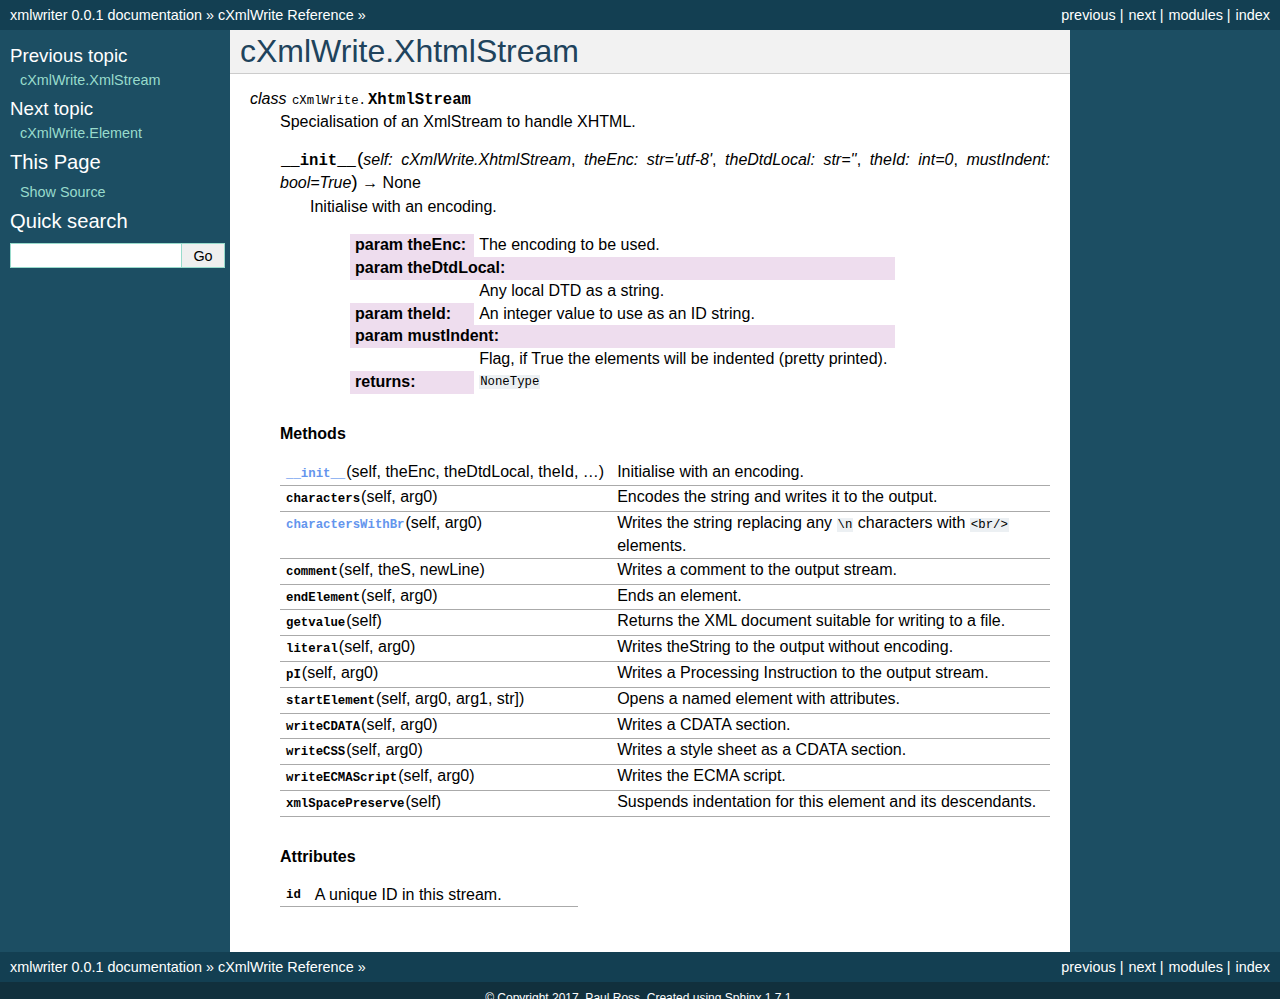
<file: docs/_generate/cXmlWrite.XhtmlStream.html>
<!DOCTYPE html PUBLIC "-//W3C//DTD XHTML 1.0 Transitional//EN"
  "http://www.w3.org/TR/xhtml1/DTD/xhtml1-transitional.dtd">

<html xmlns="http://www.w3.org/1999/xhtml">
  <head>
    <meta http-equiv="X-UA-Compatible" content="IE=Edge" />
    <meta http-equiv="Content-Type" content="text/html; charset=utf-8" />
    <title>cXmlWrite.XhtmlStream &#8212; xmlwriter 0.0.1 documentation</title>
    <link rel="stylesheet" href="../_static/classic.css" type="text/css" />
    <link rel="stylesheet" href="../_static/pygments.css" type="text/css" />
    <script type="text/javascript" src="../_static/documentation_options.js"></script>
    <script type="text/javascript" src="../_static/jquery.js"></script>
    <script type="text/javascript" src="../_static/underscore.js"></script>
    <script type="text/javascript" src="../_static/doctools.js"></script>
    <link rel="index" title="Index" href="../genindex.html" />
    <link rel="search" title="Search" href="../search.html" />
    <link rel="next" title="cXmlWrite.Element" href="cXmlWrite.Element.html" />
    <link rel="prev" title="cXmlWrite.XmlStream" href="cXmlWrite.XmlStream.html" /> 
  </head><body>
    <div class="related" role="navigation" aria-label="related navigation">
      <h3>Navigation</h3>
      <ul>
        <li class="right" style="margin-right: 10px">
          <a href="../genindex.html" title="General Index"
             accesskey="I">index</a></li>
        <li class="right" >
          <a href="../py-modindex.html" title="Python Module Index"
             >modules</a> |</li>
        <li class="right" >
          <a href="cXmlWrite.Element.html" title="cXmlWrite.Element"
             accesskey="N">next</a> |</li>
        <li class="right" >
          <a href="cXmlWrite.XmlStream.html" title="cXmlWrite.XmlStream"
             accesskey="P">previous</a> |</li>
        <li class="nav-item nav-item-0"><a href="../index.html">xmlwriter 0.0.1 documentation</a> &#187;</li>
          <li class="nav-item nav-item-1"><a href="../cXmlWrite.html" accesskey="U">cXmlWrite Reference</a> &#187;</li> 
      </ul>
    </div>  

    <div class="document">
      <div class="documentwrapper">
        <div class="bodywrapper">
          <div class="body" role="main">
            
  <div class="section" id="cxmlwrite-xhtmlstream">
<h1>cXmlWrite.XhtmlStream<a class="headerlink" href="#cxmlwrite-xhtmlstream" title="Permalink to this headline">¶</a></h1>
<dl class="class">
<dt id="cXmlWrite.XhtmlStream">
<em class="property">class </em><code class="descclassname">cXmlWrite.</code><code class="descname">XhtmlStream</code><a class="headerlink" href="#cXmlWrite.XhtmlStream" title="Permalink to this definition">¶</a></dt>
<dd><p>Specialisation of an XmlStream to handle XHTML.</p>
<dl class="method">
<dt id="cXmlWrite.XhtmlStream.__init__">
<code class="descname">__init__</code><span class="sig-paren">(</span><em>self: cXmlWrite.XhtmlStream</em>, <em>theEnc: str='utf-8'</em>, <em>theDtdLocal: str=''</em>, <em>theId: int=0</em>, <em>mustIndent: bool=True</em><span class="sig-paren">)</span> &#x2192; None<a class="headerlink" href="#cXmlWrite.XhtmlStream.__init__" title="Permalink to this definition">¶</a></dt>
<dd><p>Initialise with an encoding.</p>
<blockquote>
<div><table class="docutils field-list" frame="void" rules="none">
<col class="field-name" />
<col class="field-body" />
<tbody valign="top">
<tr class="field-odd field"><th class="field-name">param theEnc:</th><td class="field-body">The encoding to be used.</td>
</tr>
<tr class="field-even field"><th class="field-name" colspan="2">param theDtdLocal:</th></tr>
<tr class="field-even field"><td>&#160;</td><td class="field-body">Any local DTD as a string.</td>
</tr>
<tr class="field-odd field"><th class="field-name">param theId:</th><td class="field-body">An integer value to use as an ID string.</td>
</tr>
<tr class="field-even field"><th class="field-name" colspan="2">param mustIndent:</th></tr>
<tr class="field-even field"><td>&#160;</td><td class="field-body">Flag, if True the elements will be indented (pretty printed).</td>
</tr>
<tr class="field-odd field"><th class="field-name">returns:</th><td class="field-body"><code class="docutils literal notranslate"><span class="pre">NoneType</span></code></td>
</tr>
</tbody>
</table>
</div></blockquote>
</dd></dl>

<p class="rubric">Methods</p>
<table border="1" class="longtable docutils">
<colgroup>
<col width="10%" />
<col width="90%" />
</colgroup>
<tbody valign="top">
<tr class="row-odd"><td><a class="reference internal" href="../cXmlWrite.html#cXmlWrite.XhtmlStream.__init__" title="cXmlWrite.XhtmlStream.__init__"><code class="xref py py-obj docutils literal notranslate"><span class="pre">__init__</span></code></a>(self,&nbsp;theEnc,&nbsp;theDtdLocal,&nbsp;theId,&nbsp;…)</td>
<td>Initialise with an encoding.</td>
</tr>
<tr class="row-even"><td><code class="xref py py-obj docutils literal notranslate"><span class="pre">characters</span></code>(self,&nbsp;arg0)</td>
<td>Encodes the string and writes it to the output.</td>
</tr>
<tr class="row-odd"><td><a class="reference internal" href="../cXmlWrite.html#cXmlWrite.XhtmlStream.charactersWithBr" title="cXmlWrite.XhtmlStream.charactersWithBr"><code class="xref py py-obj docutils literal notranslate"><span class="pre">charactersWithBr</span></code></a>(self,&nbsp;arg0)</td>
<td>Writes the string replacing any <code class="docutils literal notranslate"><span class="pre">\n</span></code> characters with <code class="docutils literal notranslate"><span class="pre">&lt;br/&gt;</span></code> elements.</td>
</tr>
<tr class="row-even"><td><code class="xref py py-obj docutils literal notranslate"><span class="pre">comment</span></code>(self,&nbsp;theS,&nbsp;newLine)</td>
<td>Writes a comment to the output stream.</td>
</tr>
<tr class="row-odd"><td><code class="xref py py-obj docutils literal notranslate"><span class="pre">endElement</span></code>(self,&nbsp;arg0)</td>
<td>Ends an element.</td>
</tr>
<tr class="row-even"><td><code class="xref py py-obj docutils literal notranslate"><span class="pre">getvalue</span></code>(self)</td>
<td>Returns the XML document suitable for writing to a file.</td>
</tr>
<tr class="row-odd"><td><code class="xref py py-obj docutils literal notranslate"><span class="pre">literal</span></code>(self,&nbsp;arg0)</td>
<td>Writes theString to the output without encoding.</td>
</tr>
<tr class="row-even"><td><code class="xref py py-obj docutils literal notranslate"><span class="pre">pI</span></code>(self,&nbsp;arg0)</td>
<td>Writes a Processing Instruction to the output stream.</td>
</tr>
<tr class="row-odd"><td><code class="xref py py-obj docutils literal notranslate"><span class="pre">startElement</span></code>(self,&nbsp;arg0,&nbsp;arg1,&nbsp;str])</td>
<td>Opens a named element with attributes.</td>
</tr>
<tr class="row-even"><td><code class="xref py py-obj docutils literal notranslate"><span class="pre">writeCDATA</span></code>(self,&nbsp;arg0)</td>
<td>Writes a CDATA section.</td>
</tr>
<tr class="row-odd"><td><code class="xref py py-obj docutils literal notranslate"><span class="pre">writeCSS</span></code>(self,&nbsp;arg0)</td>
<td>Writes a style sheet as a CDATA section.</td>
</tr>
<tr class="row-even"><td><code class="xref py py-obj docutils literal notranslate"><span class="pre">writeECMAScript</span></code>(self,&nbsp;arg0)</td>
<td>Writes the ECMA script.</td>
</tr>
<tr class="row-odd"><td><code class="xref py py-obj docutils literal notranslate"><span class="pre">xmlSpacePreserve</span></code>(self)</td>
<td>Suspends indentation for this element and its descendants.</td>
</tr>
</tbody>
</table>
<p class="rubric">Attributes</p>
<table border="1" class="longtable docutils">
<colgroup>
<col width="10%" />
<col width="90%" />
</colgroup>
<tbody valign="top">
<tr class="row-odd"><td><code class="xref py py-obj docutils literal notranslate"><span class="pre">id</span></code></td>
<td>A unique ID in this stream.</td>
</tr>
</tbody>
</table>
</dd></dl>

</div>


          </div>
        </div>
      </div>
      <div class="sphinxsidebar" role="navigation" aria-label="main navigation">
        <div class="sphinxsidebarwrapper">
  <h4>Previous topic</h4>
  <p class="topless"><a href="cXmlWrite.XmlStream.html"
                        title="previous chapter">cXmlWrite.XmlStream</a></p>
  <h4>Next topic</h4>
  <p class="topless"><a href="cXmlWrite.Element.html"
                        title="next chapter">cXmlWrite.Element</a></p>
  <div role="note" aria-label="source link">
    <h3>This Page</h3>
    <ul class="this-page-menu">
      <li><a href="../_sources/_generate/cXmlWrite.XhtmlStream.rst.txt"
            rel="nofollow">Show Source</a></li>
    </ul>
   </div>
<div id="searchbox" style="display: none" role="search">
  <h3>Quick search</h3>
    <div class="searchformwrapper">
    <form class="search" action="../search.html" method="get">
      <input type="text" name="q" />
      <input type="submit" value="Go" />
      <input type="hidden" name="check_keywords" value="yes" />
      <input type="hidden" name="area" value="default" />
    </form>
    </div>
</div>
<script type="text/javascript">$('#searchbox').show(0);</script>
        </div>
      </div>
      <div class="clearer"></div>
    </div>
    <div class="related" role="navigation" aria-label="related navigation">
      <h3>Navigation</h3>
      <ul>
        <li class="right" style="margin-right: 10px">
          <a href="../genindex.html" title="General Index"
             >index</a></li>
        <li class="right" >
          <a href="../py-modindex.html" title="Python Module Index"
             >modules</a> |</li>
        <li class="right" >
          <a href="cXmlWrite.Element.html" title="cXmlWrite.Element"
             >next</a> |</li>
        <li class="right" >
          <a href="cXmlWrite.XmlStream.html" title="cXmlWrite.XmlStream"
             >previous</a> |</li>
        <li class="nav-item nav-item-0"><a href="../index.html">xmlwriter 0.0.1 documentation</a> &#187;</li>
          <li class="nav-item nav-item-1"><a href="../cXmlWrite.html" >cXmlWrite Reference</a> &#187;</li> 
      </ul>
    </div>
    <div class="footer" role="contentinfo">
        &#169; Copyright 2017, Paul Ross.
      Created using <a href="http://sphinx-doc.org/">Sphinx</a> 1.7.1.
    </div>
  </body>
</html>
</file>
<file: docs/_static/classic.css>
/*
 * classic.css_t
 * ~~~~~~~~~~~~~
 *
 * Sphinx stylesheet -- classic theme.
 *
 * :copyright: Copyright 2007-2018 by the Sphinx team, see AUTHORS.
 * :license: BSD, see LICENSE for details.
 *
 */

@import url("basic.css");

/* -- page layout ----------------------------------------------------------- */

body {
    font-family: sans-serif;
    font-size: 100%;
    background-color: #11303d;
    color: #000;
    margin: 0;
    padding: 0;
}

div.document {
    background-color: #1c4e63;
}

div.documentwrapper {
    float: left;
    width: 100%;
}

div.bodywrapper {
    margin: 0 0 0 230px;
}

div.body {
    background-color: #ffffff;
    color: #000000;
    padding: 0 20px 30px 20px;
}

div.footer {
    color: #ffffff;
    width: 100%;
    padding: 9px 0 9px 0;
    text-align: center;
    font-size: 75%;
}

div.footer a {
    color: #ffffff;
    text-decoration: underline;
}

div.related {
    background-color: #133f52;
    line-height: 30px;
    color: #ffffff;
}

div.related a {
    color: #ffffff;
}

div.sphinxsidebar {
}

div.sphinxsidebar h3 {
    font-family: 'Trebuchet MS', sans-serif;
    color: #ffffff;
    font-size: 1.4em;
    font-weight: normal;
    margin: 0;
    padding: 0;
}

div.sphinxsidebar h3 a {
    color: #ffffff;
}

div.sphinxsidebar h4 {
    font-family: 'Trebuchet MS', sans-serif;
    color: #ffffff;
    font-size: 1.3em;
    font-weight: normal;
    margin: 5px 0 0 0;
    padding: 0;
}

div.sphinxsidebar p {
    color: #ffffff;
}

div.sphinxsidebar p.topless {
    margin: 5px 10px 10px 10px;
}

div.sphinxsidebar ul {
    margin: 10px;
    padding: 0;
    color: #ffffff;
}

div.sphinxsidebar a {
    color: #98dbcc;
}

div.sphinxsidebar input {
    border: 1px solid #98dbcc;
    font-family: sans-serif;
    font-size: 1em;
}



/* -- hyperlink styles ------------------------------------------------------ */

a {
    color: cornflowerblue;
    text-decoration: none;
}

a:visited {
    color: goldenrod;
    text-decoration: none;
}

a:hover {
    text-decoration: underline;
}



/* -- body styles ----------------------------------------------------------- */

div.body h1,
div.body h2,
div.body h3,
div.body h4,
div.body h5,
div.body h6 {
    font-family: 'Trebuchet MS', sans-serif;
    background-color: #f2f2f2;
    font-weight: normal;
    color: #20435c;
    border-bottom: 1px solid #ccc;
    margin: 20px -20px 10px -20px;
    padding: 3px 0 3px 10px;
}

div.body h1 { margin-top: 0; font-size: 200%; }
div.body h2 { font-size: 160%; }
div.body h3 { font-size: 140%; }
div.body h4 { font-size: 120%; }
div.body h5 { font-size: 110%; }
div.body h6 { font-size: 100%; }

a.headerlink {
    color: #c60f0f;
    font-size: 0.8em;
    padding: 0 4px 0 4px;
    text-decoration: none;
}

a.headerlink:hover {
    background-color: #c60f0f;
    color: white;
}

div.body p, div.body dd, div.body li, div.body blockquote {
    text-align: justify;
    line-height: 130%;
}

div.admonition p.admonition-title + p {
    display: inline;
}

div.admonition p {
    margin-bottom: 5px;
}

div.admonition pre {
    margin-bottom: 5px;
}

div.admonition ul, div.admonition ol {
    margin-bottom: 5px;
}

div.note {
    background-color: #eee;
    border: 1px solid #ccc;
}

div.seealso {
    background-color: #ffc;
    border: 1px solid #ff6;
}

div.topic {
    background-color: #eee;
}

div.warning {
    background-color: #ffe4e4;
    border: 1px solid #f66;
}

p.admonition-title {
    display: inline;
}

p.admonition-title:after {
    content: ":";
}

pre {
    padding: 5px;
    background-color: #eeffcc;
    color: #333333;
    line-height: 120%;
    border: 1px solid #ac9;
    border-left: none;
    border-right: none;
}

code {
    background-color: #ecf0f3;
    padding: 0 1px 0 1px;
    font-size: 0.95em;
}

th {
    background-color: #ede;
}

.warning code {
    background: #efc2c2;
}

.note code {
    background: #d6d6d6;
}

.viewcode-back {
    font-family: sans-serif;
}

div.viewcode-block:target {
    background-color: #f4debf;
    border-top: 1px solid #ac9;
    border-bottom: 1px solid #ac9;
}

div.code-block-caption {
    color: #efefef;
    background-color: #1c4e63;
}
</file>
<file: docs/_static/pygments.css>
.highlight .hll { background-color: #ffffcc }
.highlight  { background: #eeffcc; }
.highlight .c { color: #408090; font-style: italic } /* Comment */
.highlight .err { border: 1px solid #FF0000 } /* Error */
.highlight .k { color: #007020; font-weight: bold } /* Keyword */
.highlight .o { color: #666666 } /* Operator */
.highlight .ch { color: #408090; font-style: italic } /* Comment.Hashbang */
.highlight .cm { color: #408090; font-style: italic } /* Comment.Multiline */
.highlight .cp { color: #007020 } /* Comment.Preproc */
.highlight .cpf { color: #408090; font-style: italic } /* Comment.PreprocFile */
.highlight .c1 { color: #408090; font-style: italic } /* Comment.Single */
.highlight .cs { color: #408090; background-color: #fff0f0 } /* Comment.Special */
.highlight .gd { color: #A00000 } /* Generic.Deleted */
.highlight .ge { font-style: italic } /* Generic.Emph */
.highlight .gr { color: #FF0000 } /* Generic.Error */
.highlight .gh { color: #000080; font-weight: bold } /* Generic.Heading */
.highlight .gi { color: #00A000 } /* Generic.Inserted */
.highlight .go { color: #333333 } /* Generic.Output */
.highlight .gp { color: #c65d09; font-weight: bold } /* Generic.Prompt */
.highlight .gs { font-weight: bold } /* Generic.Strong */
.highlight .gu { color: #800080; font-weight: bold } /* Generic.Subheading */
.highlight .gt { color: #0044DD } /* Generic.Traceback */
.highlight .kc { color: #007020; font-weight: bold } /* Keyword.Constant */
.highlight .kd { color: #007020; font-weight: bold } /* Keyword.Declaration */
.highlight .kn { color: #007020; font-weight: bold } /* Keyword.Namespace */
.highlight .kp { color: #007020 } /* Keyword.Pseudo */
.highlight .kr { color: #007020; font-weight: bold } /* Keyword.Reserved */
.highlight .kt { color: #902000 } /* Keyword.Type */
.highlight .m { color: #208050 } /* Literal.Number */
.highlight .s { color: #4070a0 } /* Literal.String */
.highlight .na { color: #4070a0 } /* Name.Attribute */
.highlight .nb { color: #007020 } /* Name.Builtin */
.highlight .nc { color: #0e84b5; font-weight: bold } /* Name.Class */
.highlight .no { color: #60add5 } /* Name.Constant */
.highlight .nd { color: #555555; font-weight: bold } /* Name.Decorator */
.highlight .ni { color: #d55537; font-weight: bold } /* Name.Entity */
.highlight .ne { color: #007020 } /* Name.Exception */
.highlight .nf { color: #06287e } /* Name.Function */
.highlight .nl { color: #002070; font-weight: bold } /* Name.Label */
.highlight .nn { color: #0e84b5; font-weight: bold } /* Name.Namespace */
.highlight .nt { color: #062873; font-weight: bold } /* Name.Tag */
.highlight .nv { color: #bb60d5 } /* Name.Variable */
.highlight .ow { color: #007020; font-weight: bold } /* Operator.Word */
.highlight .w { color: #bbbbbb } /* Text.Whitespace */
.highlight .mb { color: #208050 } /* Literal.Number.Bin */
.highlight .mf { color: #208050 } /* Literal.Number.Float */
.highlight .mh { color: #208050 } /* Literal.Number.Hex */
.highlight .mi { color: #208050 } /* Literal.Number.Integer */
.highlight .mo { color: #208050 } /* Literal.Number.Oct */
.highlight .sa { color: #4070a0 } /* Literal.String.Affix */
.highlight .sb { color: #4070a0 } /* Literal.String.Backtick */
.highlight .sc { color: #4070a0 } /* Literal.String.Char */
.highlight .dl { color: #4070a0 } /* Literal.String.Delimiter */
.highlight .sd { color: #4070a0; font-style: italic } /* Literal.String.Doc */
.highlight .s2 { color: #4070a0 } /* Literal.String.Double */
.highlight .se { color: #4070a0; font-weight: bold } /* Literal.String.Escape */
.highlight .sh { color: #4070a0 } /* Literal.String.Heredoc */
.highlight .si { color: #70a0d0; font-style: italic } /* Literal.String.Interpol */
.highlight .sx { color: #c65d09 } /* Literal.String.Other */
.highlight .sr { color: #235388 } /* Literal.String.Regex */
.highlight .s1 { color: #4070a0 } /* Literal.String.Single */
.highlight .ss { color: #517918 } /* Literal.String.Symbol */
.highlight .bp { color: #007020 } /* Name.Builtin.Pseudo */
.highlight .fm { color: #06287e } /* Name.Function.Magic */
.highlight .vc { color: #bb60d5 } /* Name.Variable.Class */
.highlight .vg { color: #bb60d5 } /* Name.Variable.Global */
.highlight .vi { color: #bb60d5 } /* Name.Variable.Instance */
.highlight .vm { color: #bb60d5 } /* Name.Variable.Magic */
.highlight .il { color: #208050 } /* Literal.Number.Integer.Long */
</file>
